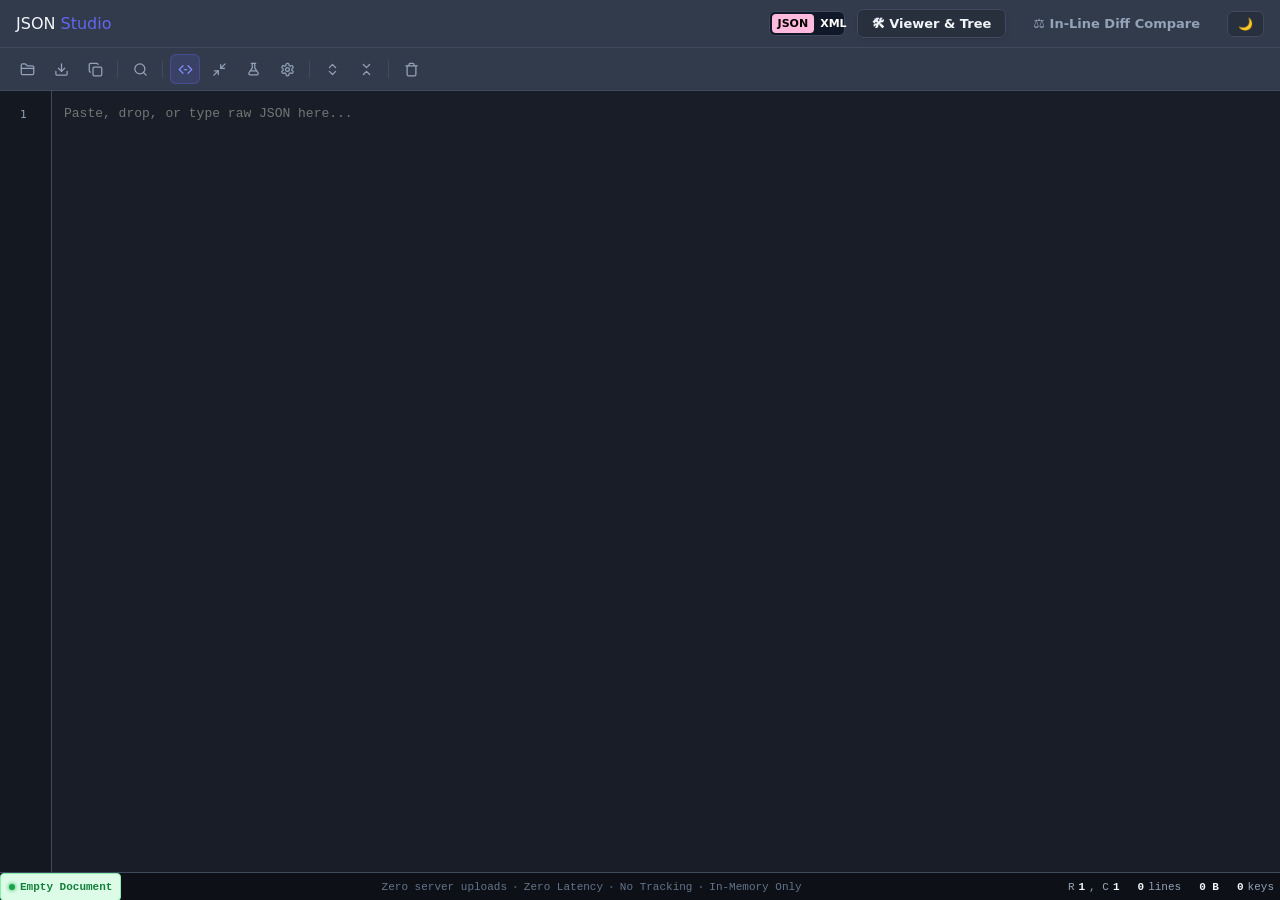
<file: index.html>
<!DOCTYPE html>
<html lang="en">
<head>
  <meta charset="UTF-8" />
  <meta name="viewport" content="width=device-width, initial-scale=1.0" />
  <link 
    rel="icon" 
    type="image/svg+xml" 
    href="data:image/svg+xml,<svg xmlns='http://www.w3.org/2000/svg' viewBox='0 0 100 100'><rect width='100' height='100' rx='22' fill='%230f172a'/><path d='M30 35 L15 50 L30 65' stroke='%2361dafb' stroke-width='8' stroke-linecap='round' stroke-linejoin='round' fill='none'/><path d='M70 35 L85 50 L70 65' stroke='%2361dafb' stroke-width='8' stroke-linecap='round' stroke-linejoin='round' fill='none'/><text x='50' y='60' fill='%23f43f5e' font-family='system-ui, -apple-system, sans-serif' font-weight='900' font-size='32' text-anchor='middle'>JSX</text></svg>" 
  />
  <title>JSON Studio - Unified Editor</title>
  <link rel="stylesheet" href="index.css">
</head>
<body>

  <header class="top-nav">
  <div class="brand">JSON <span>Studio</span></div>

  <div class="nav-tabs">
    <!-- Language Switcher Toggle -->
    <div class="lang-switcher-wrapper">
      <div class="lang-toggle-container">
        <a href="index.html" class="active-lang">JSON</a>
        <a href="xml-viewer.html" class="inactive-lang">XML</a>
      </div>
    </div>

    <!-- Mode Links -->
    <a href="index.html" class="tab-link active">🛠 Viewer & Tree</a>
    <a href="diff.html" class="tab-link">⚖️ In-Line Diff Compare</a>

    <!-- Theme Toggle -->
    <button id="theme-toggle-btn" class="theme-toggle-btn">
      <span id="theme-icon">🌙</span>
    </button>
  </div>
</header>

  <main class="main-view" id="main-view">
    <div class="drop-overlay" id="drop-overlay">📥 Drop JSON file here to load</div>
    <div class="pane">
      
      <div class="header">
        <div class="actions">
          <input type="file" id="file-input"  accept=".json,application/json,text/plain" aria-label="Upload JSON file" style="display: none;" />
          
          <button class="icon-btn" id="btn-open" title="Open File" aria-label="Open JSON File">
            <svg viewBox="0 0 24 24"><path d="M4 20h16a2 2 0 0 0 2-2V8a2 2 0 0 0-2-2h-7.93a2 2 0 0 1-1.66-.9l-.82-1.2A2 2 0 0 0 7.93 3H4a2 2 0 0 0-2 2v13c0 1.1.9 2 2 2Z"/><path d="M2 10h20"/></svg>
          </button>
          <button class="icon-btn" id="btn-save" title="Save File (Ctrl+S)">
            <svg viewBox="0 0 24 24"><path d="M21 15v4a2 2 0 0 1-2 2H5a2 2 0 0 1-2-2v-4"/><polyline points="7 10 12 15 17 10"/><line x1="12" y1="15" x2="12" y2="3"/></svg>
          </button>
          <button class="icon-btn" id="btn-copy" title="Copy to Clipboard">
            <svg viewBox="0 0 24 24"><rect width="14" height="14" x="8" y="8" rx="2" ry="2"/><path d="M4 16c-1.1 0-2-.9-2-2V4c0-1.1.9-2 2-2h10c1.1 0 2 .9 2 2"/></svg>
          </button>

          <div class="toolbar-divider"></div>

          <div class="inline-search-capsule" id="inline-search-capsule">
            <input type="text" id="search-input" class="inline-search-input" placeholder="Find..." />
            <button id="toggle-case" class="search-capsule-btn" title="Match Case (Alt+C)">Aa</button>
            <button id="toggle-regex" class="search-capsule-btn" title="Regex (Alt+R)">.*</button>
            <span id="search-count" style="font-size: 10px; color: var(--text-muted); font-family: monospace; min-width: 32px; text-align: center;">0/0</span>
            <button class="icon-btn" id="search-prev" style="width: 20px; height: 20px;" title="Previous (Shift+Enter)">
              <svg viewBox="0 0 24 24"><polyline points="18 15 12 9 6 15"/></svg>
            </button>
            <button class="icon-btn" id="search-next" style="width: 20px; height: 20px;" title="Next (Enter)">
              <svg viewBox="0 0 24 24"><polyline points="6 9 12 15 18 9"/></svg>
            </button>
            <input type="text" id="replace-input" class="inline-search-input" placeholder="Replace..." style="width: 95px; border-left: 1px solid var(--border); padding-left: 6px; margin-left: 2px;" />
            <button class="icon-btn" id="btn-replace" style="width: 20px; height: 20px;" title="Replace Next">
              <svg viewBox="0 0 24 24"><path d="M14 4h7v7"/><path d="m21 4-9 9"/></svg>
            </button>
            <button class="icon-btn" id="btn-replace-all" style="width: 20px; height: 20px;" title="Replace All">
              <svg viewBox="0 0 24 24"><path d="m3 16 4 4 4-4"/><path d="M7 20V4"/><path d="m21 8-4-4-4 4"/><path d="M17 4v16"/></svg>
            </button>
            <button class="icon-btn" id="btn-close-find" style="width: 20px; height: 20px;" title="Close (Esc)">
              <svg viewBox="0 0 24 24"><line x1="18" y1="6" x2="6" y2="18"/><line x1="6" y1="6" x2="18" y2="18"/></svg>
            </button>
          </div>

          <button class="icon-btn" id="btn-toggle-find" title="Find & Replace (Ctrl+F / Ctrl+H)">
            <svg viewBox="0 0 24 24"><circle cx="11" cy="11" r="8"/><path d="m21 21-4.3-4.3"/></svg>
          </button>

          <div class="toolbar-divider"></div>

          <button class="icon-btn primary" id="btn-format" title="Format / Prettify">
            <svg viewBox="0 0 24 24"><polyline points="16 18 22 12 16 6"/><polyline points="8 6 2 12 8 18"/><line x1="10" y1="12" x2="14" y2="12"/></svg>
          </button>
          <button class="icon-btn" id="btn-minify" title="Minify JSON">
            <svg viewBox="0 0 24 24"><path d="M4 14h6v6"/><path d="M20 10h-6V4"/><path d="m14 10 7-7"/><path d="m3 21 7-7"/></svg>
          </button>

          <!-- Test Cases Dropdown -->
          <div class="dropdown-container">
            <button class="icon-btn" id="btn-tests-dropdown" title="Load Malformed JSON Test Cases">
              <svg viewBox="0 0 24 24"><path d="M10 2v7.31L4.65 17.6A2 2 0 0 0 6.34 20.5h11.32a2 2 0 0 0 1.69-2.9L14 9.31V2"/><line x1="8.5" y1="2" x2="15.5" y2="2"/><line x1="7" y1="14" x2="17" y2="14"/></svg>
            </button>
            <div class="dropdown-menu" id="tests-menu">
              <button class="dropdown-item" data-test="missing-comma">1. Missing Comma (Line 3)</button>
              <button class="dropdown-item" data-test="trailing-comma">2. Trailing Comma (Line 3)</button>
              <button class="dropdown-item" data-test="single-quotes">3. Single Quotes (Line 2)</button>
              <button class="dropdown-item" data-test="missing-colon">4. Missing Colon (Line 2)</button>
              <button class="dropdown-item" data-test="unquoted-key">5. Unquoted Key (Line 2)</button>
              <button class="dropdown-item" data-test="invalid-number">6. Invalid Number (Line 2)</button>
              <button class="dropdown-item" data-test="comments-js">7. Comments & JS Literals</button>
              <button class="dropdown-item" data-test="mismatched-brackets">8. Mismatched Delimiters</button>
              <button class="dropdown-item" data-test="unclosed-string">9. Unclosed Multiline String</button>
              <button class="dropdown-item" data-test="trailing-garbage">10. Multiple Root Values</button>
            </div>
          </div>

          <!-- Transformations Dropdown -->
          <div class="dropdown-container">
            <button class="icon-btn" id="btn-tools-dropdown" title="Data Transformations">
              <svg viewBox="0 0 24 24"><path d="M12.22 2h-.44a2 2 0 0 0-2 2v.18a2 2 0 0 1-1 1.73l-.43.25a2 2 0 0 1-2 0l-.15-.08a2 2 0 0 0-2.73.73l-.22.38a2 2 0 0 0 .73 2.73l.15.1a2 2 0 0 1 1 1.72v.51a2 2 0 0 1-1 1.74l-.15.09a2 2 0 0 0-.73 2.73l.22.38a2 2 0 0 0 2.73.73l.15-.08a2 2 0 0 1 2 0l.43.25a2 2 0 0 1 1 1.73V20a2 2 0 0 0 2 2h.44a2 2 0 0 0 2-2v-.18a2 2 0 0 1 1-1.73l.43-.25a2 2 0 0 1 2 0l.15.08a2 2 0 0 0 2.73-.73l.22-.39a2 2 0 0 0-.73-2.73l-.15-.08a2 2 0 0 1-1-1.74v-.5a2 2 0 0 1 1-1.74l.15-.09a2 2 0 0 0 .73-2.73l-.22-.38a2 2 0 0 0-2.73-.73l-.15.08a2 2 0 0 1-2 0l-.43-.25a2 2 0 0 1-1-1.73V4a2 2 0 0 0-2-2z"/><circle cx="12" cy="12" r="3"/></svg>
            </button>
            <div class="dropdown-menu" id="tools-menu">
              <button class="dropdown-item" id="tool-sort-asc">🔤 Sort Keys (A-Z)</button>
              <button class="dropdown-item" id="tool-sort-desc">🔠 Sort Keys (Z-A)</button>
              <button class="dropdown-item" id="tool-to-camel">🐪 Keys to camelCase</button>
              <button class="dropdown-item" id="tool-to-snake">🐍 Keys to snake_case</button>
            </div>
          </div>

          <div class="toolbar-divider"></div>

          <button class="icon-btn" id="btn-expand-all" title="Expand All">
            <svg viewBox="0 0 24 24"><polyline points="7 15 12 20 17 15"/><polyline points="7 9 12 4 17 9"/></svg>
          </button>
          <button class="icon-btn" id="btn-collapse-all" title="Collapse All">
            <svg viewBox="0 0 24 24"><polyline points="7 20 12 15 17 20"/><polyline points="7 4 12 9 17 4"/></svg>
          </button>

          <div class="toolbar-divider"></div>

          <button class="icon-btn danger" id="btn-clear" title="Clear Document">
            <svg viewBox="0 0 24 24"><path d="M3 6h18"/><path d="M19 6v14c0 1-1 2-2 2H7c-1 0-2-1-2-2V6"/><path d="M8 6V4c0-1 1-2 2-2h4c1 0 2 1 2 2v2"/></svg>
          </button>
        </div>
      </div>

      <div class="editor-wrapper">
        <div class="gutter" id="gutter">
          <div class="gutter-content" id="gutter-content"></div>
        </div>
        <div class="viewport" id="viewport">
          <div class="editor-layer" id="editor-layer"></div>
          <textarea id="json-textarea" wrap="soft" spellcheck="false" placeholder="Paste, drop, or type raw JSON here..."></textarea>
        </div>
      </div>

      <div class="diagnostics-drawer" id="diagnostics-drawer">
        <div class="diag-header">
          <div class="diag-title" id="diag-title">
            <span style="font-size: 14px;">✕</span> <span id="diag-type-text">Syntax Error</span>
          </div>
          <div style="display: flex; align-items: center; gap: 8px;">
            <button id="btn-diag-autofix" style="display: none; background: var(--accent); color: #fff; border: none; padding: 3px 8px; border-radius: 4px; font-size: 11px; cursor: pointer;">✨ Quick Auto-Fix</button>
            <button class="icon-btn" id="btn-close-diag" style="width: 22px; height: 22px;" title="Close Drawer">
              <svg viewBox="0 0 24 24"><line x1="18" y1="6" x2="6" y2="18"/><line x1="6" y1="6" x2="18" y2="18"/></svg>
            </button>
          </div>
        </div>
        <div class="diag-body">
          <div id="diag-explanation" style="font-size: 12px; line-height: 16px;"></div>
          <pre class="diag-snippet" id="diag-snippet" tabindex="0"></pre>
          <div class="diag-suggestion" id="diag-suggestion"></div>
        </div>
      </div>

      <div class="status-bar">
        <div class="status-left">
          <div class="diagnostic-badge valid" id="diagnostic-badge" title="Click to view detailed diagnostics (F8)">
            <div class="diagnostic-dot"></div>
            <span id="diagnostic-text">Valid JSON</span>
          </div>
        </div>
        <div class="footer-right">
        <div class="metric-tags">
          <span>Zero server uploads</span>
          <span class="dot">•</span>
          <span>Zero Latency</span>
          <span class="dot">•</span>
          <span>No Tracking</span>
          <span class="dot">•</span>
          <span>In-Memory Only</span>
        </div>
    </div>
        <div class="status-right">
          <div class="telemetry-chip interactive" id="tel-cursor" title="Cursor Line & Column">R <span>1</span>, C <span>1</span></div>
          <div class="telemetry-chip" id="tel-selection" style="display: none;">(<span id="tel-sel-count">0</span> selected)</div>
          <div class="telemetry-chip" id="tel-lines"><span>0</span> lines</div>
          <div class="telemetry-chip" id="tel-size"><span>0 B</span></div>
          <div class="telemetry-chip" id="tel-keys"><span>0</span> keys</div>
        </div>
      </div>

    </div>
  </main>
<script src="index.js" ></script>
</body>
</html>
</file>
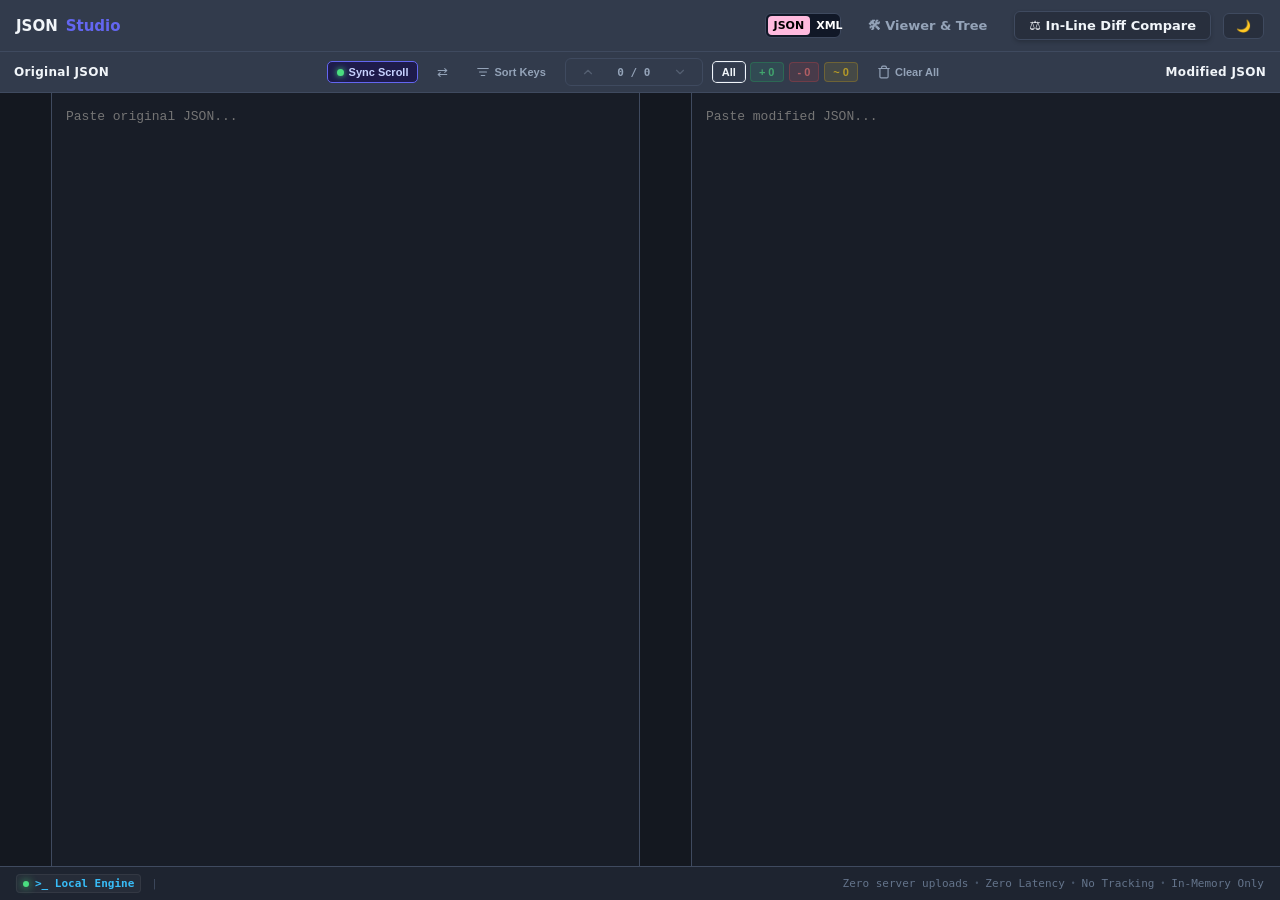
<file: diff.html>
<!DOCTYPE html>
<html lang="en">
<head>
  <meta charset="UTF-8" />
  <meta name="viewport" content="width=device-width, initial-scale=1.0" />
  <title>JSON Studio - Side-by-Side Diff</title>
  <link 
    rel="icon" 
    type="image/svg+xml" 
    href="data:image/svg+xml,<svg xmlns='http://www.w3.org/2000/svg' viewBox='0 0 100 100'><rect width='100' height='100' rx='22' fill='%230f172a'/><path d='M30 35 L15 50 L30 65' stroke='%2361dafb' stroke-width='8' stroke-linecap='round' stroke-linejoin='round' fill='none'/><path d='M70 35 L85 50 L70 65' stroke='%2361dafb' stroke-width='8' stroke-linecap='round' stroke-linejoin='round' fill='none'/><text x='50' y='60' fill='%23f43f5e' font-family='system-ui, -apple-system, sans-serif' font-weight='900' font-size='32' text-anchor='middle'>JSX</text></svg>" 
  />
  <link rel="stylesheet" href="diff.css">
</head>
<body>

  <header class="top-nav">
    <div class="brand">
      JSON <span>Studio</span>
    </div>
    <div class="nav-tabs">
      <div class="lang-switcher-wrapper">
        <div class="lang-toggle-container">
          <a href="diff.html" class="active-lang">JSON</a>
          <a href="xml-diff.html" class="inactive-lang">XML</a>
        </div>
      </div>

      <a href="index.html" class="tab-link" id="nav-to-viewer">🛠 Viewer & Tree</a>
      <a href="diff.html" class="tab-link active">⚖️ In-Line Diff Compare</a>
      
      <button id="theme-toggle-btn" class="theme-toggle-btn" title="Toggle Theme">
        <span id="theme-icon">🌙</span>
      </button>
    </div>
  </header>

  <main class="main-view">
    <!-- Single Unified Action Toolbar -->
    <div class="unified-control-bar">
      <!-- Left Controls (Original) -->
      <div class="control-segment left-segment">
        <span class="segment-title">Original JSON</span>
      </div>

      <!-- Center Shared Tools & Filters -->
      <div class="control-segment center-segment">
        <button class="sync-scroll-btn active" id="btn-sync-scroll" title="Synchronize scrolling between both editors">
          <span class="status-dot"></span>
          <span id="sync-scroll-label">Sync Scroll</span>
        </button>

        <button id="btn-diff-swap" class="icon-btn" title="Swap Original and Modified">⇄</button>

        <!-- Semantic Sort Keys Button -->
        <button id="btn-diff-sort-keys" class="icon-btn" title="Recursively sort JSON keys alphabetically in both panes">
          <span class="btn-icon">
            <svg viewBox="0 0 24 24">
              <path d="M3 6h18M6 12h12M9 18h6"/>
            </svg>
          </span>
          <span class="btn-text">Sort Keys</span>
        </button>
        <!-- Diff Jump Navigation -->
        <div class="diff-nav-group" title="Navigate between diffs">
          <button id="btn-jump-prev" class="icon-btn" title="Previous difference (Shift + F7)" disabled>
            <svg viewBox="0 0 24 24"><polyline points="18 15 12 9 6 15"/></svg>
          </button>
          <span id="diff-jump-counter" class="diff-jump-counter">0 / 0</span>
          <button id="btn-jump-next" class="icon-btn" title="Next difference (F7)" disabled>
            <svg viewBox="0 0 24 24"><polyline points="6 9 12 15 18 9"/></svg>
          </button>
        </div>
        <div class="diff-filters">
          <button class="filter-btn filter-all active" id="filter-btn-all">All</button>
          <button class="filter-btn filter-add" id="filter-btn-add">+ 0</button>
          <button class="filter-btn filter-del" id="filter-btn-del">- 0</button>
          <button class="filter-btn filter-mod" id="filter-btn-mod">~ 0</button>
        </div>

        <button class="icon-btn danger" id="btn-diff-clear-all" title="Clear Both Editors">
          <span class="btn-icon">
            <svg viewBox="0 0 24 24"><path d="M3 6h18"/><path d="M19 6v14c0 1-1 2-2 2H7c-1 0-2-1-2-2V6"/><path d="M8 6V4c0-1 1-2 2-2h4c1 0 2 1 2 2v2"/></svg>
          </span>
          <span class="btn-text">Clear All</span>
        </button>
      </div>

      <!-- Right Controls (Modified) -->
      <div class="control-segment right-segment">
        
        <span class="segment-title">Modified JSON</span>
      </div>
    </div>

    <!-- Dual Editor Panes -->
    <div class="app-container">
      <div class="pane">
        <div class="editor-wrapper">
          <div class="line-numbers" id="diff-lines-left"></div>
          <div class="textarea-container">
            <div id="diff-backdrop-left" class="backdrop-layer"></div>
            <textarea id="diff-input-left" spellcheck="false" placeholder="Paste original JSON..."></textarea>
          </div>
        </div>
      </div>

      <div class="pane">
        <div class="editor-wrapper">
          <div class="line-numbers" id="diff-lines-right"></div>
          <div class="textarea-container">
            <div id="diff-backdrop-right" class="backdrop-layer"></div>
            <textarea id="diff-input-right" spellcheck="false" placeholder="Paste modified JSON..."></textarea>
          </div>
        </div>
      </div>
    </div>
  </main>

  <footer class="app-footer">
    <div class="footer-left">
      <div class="engine-status">
        <span class="pulse-dot" title="Running locally in browser memory"></span>
        <code>&gt;_ Local Engine</code>
      </div>
      <span class="sep">|</span>
    </div>
    <div class="footer-right">
      <div class="metric-tags">
        <span>Zero server uploads</span>
        <span class="dot">•</span>
        <span>Zero Latency</span>
        <span class="dot">•</span>
        <span>No Tracking</span>
        <span class="dot">•</span>
        <span>In-Memory Only</span>
      </div>
    </div>
  </footer>

<script src="diff.js"></script>
<script src="index.js"></script>
</body>
</html>
</file>
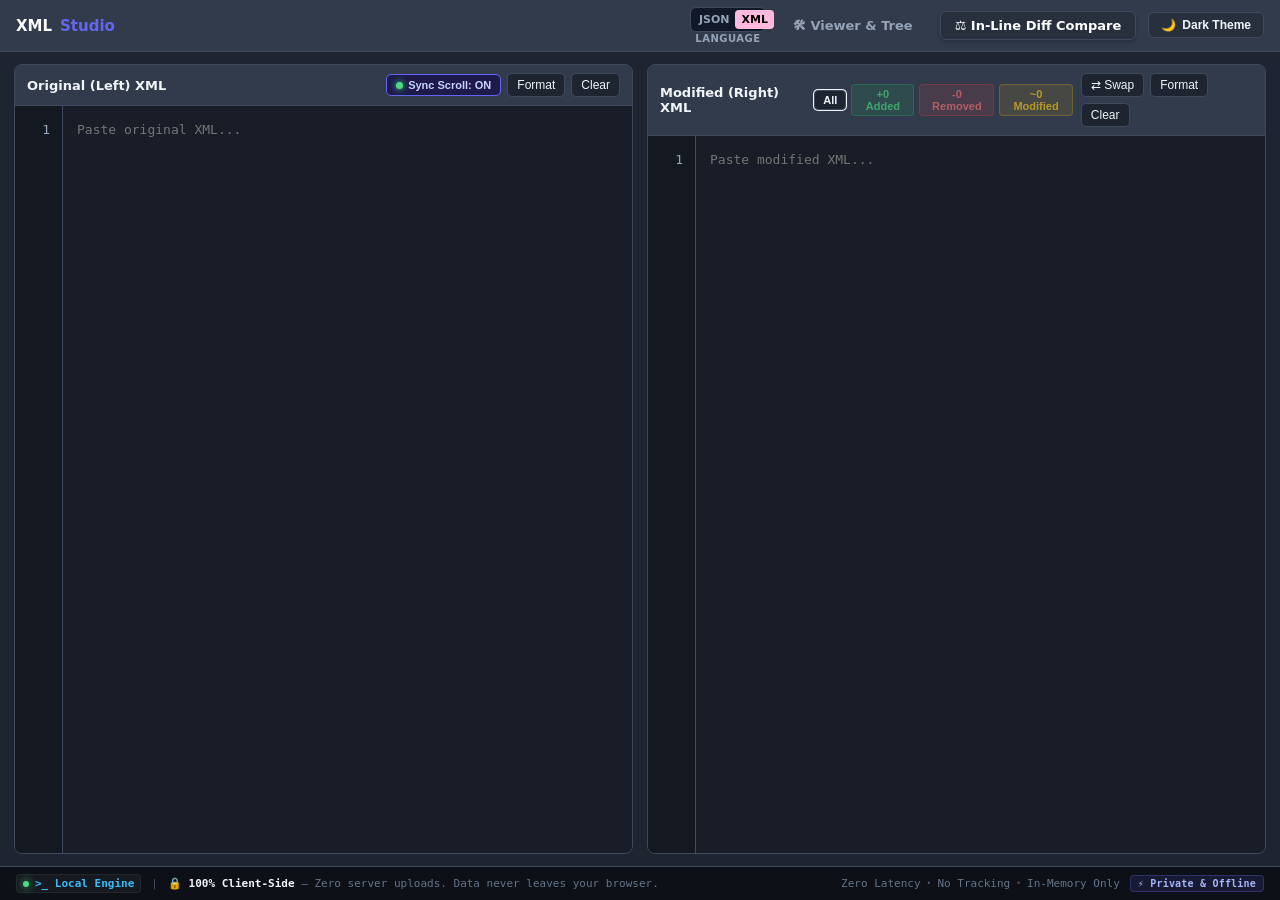
<file: xml-diff.html>
<!DOCTYPE html>
<html lang="en">
<head>
  <meta charset="UTF-8" />
  <meta name="viewport" content="width=device-width, initial-scale=1.0" />
  <title>XML Studio - Side-by-Side Diff</title>
  <link 
    rel="icon" 
    type="image/svg+xml" 
    href="data:image/svg+xml,<svg xmlns='http://www.w3.org/2000/svg' viewBox='0 0 100 100'><rect width='100' height='100' rx='22' fill='%230f172a'/><path d='M30 35 L15 50 L30 65' stroke='%2361dafb' stroke-width='8' stroke-linecap='round' stroke-linejoin='round' fill='none'/><path d='M70 35 L85 50 L70 65' stroke='%2361dafb' stroke-width='8' stroke-linecap='round' stroke-linejoin='round' fill='none'/><text x='50' y='60' fill='%23f43f5e' font-family='system-ui, -apple-system, sans-serif' font-weight='900' font-size='32' text-anchor='middle'>JSX</text></svg>" 
  />
  <link rel="stylesheet" href="xml-diff.css">
</head>
<body>

  <header class="top-nav">
    <div class="brand">
      XML <span>Studio</span>
    </div>
    <div class="nav-tabs">
      <div class="lang-switcher-wrapper">
        <div class="lang-toggle-container">
          <a href="diff.html" class="inactive-lang">JSON</a>
          <a href="xml-diff.html" class="active-lang">XML</a>
        </div>
        <p class="lang-label">Language</p>
      </div>

      <a href="xml-viewer.html" class="tab-link" id="nav-to-viewer">🛠 Viewer & Tree</a>
      <a href="xml-diff.html" class="tab-link active">⚖️ In-Line Diff Compare</a>
      
      <button id="theme-toggle-btn" class="theme-toggle-btn" title="Toggle Theme">
        <span id="theme-icon">🌙</span>
        <span id="theme-label">Dark Theme</span>
      </button>
    </div>
  </header>

  <main class="main-view">
    <div class="app-container">
      <div class="pane">
        <div class="header">
          <span>Original (Left) XML</span>
          <div class="actions">
            <button class="sync-scroll-btn active" id="btn-sync-scroll" title="Synchronize scrolling between both editors">
              <span class="status-dot"></span>
              <span id="sync-scroll-label">Sync Scroll: ON</span>
            </button>
            <button id="btn-diff-format-left">Format</button>
            <button id="btn-diff-clear-left">Clear</button>
          </div>
        </div>
        <div class="editor-wrapper">
          <div class="line-numbers" id="diff-lines-left"></div>
          <div class="textarea-container">
            <div id="diff-backdrop-left" class="backdrop-layer"></div>
            <textarea id="diff-input-left" spellcheck="false" placeholder="Paste original XML..."></textarea>
          </div>
        </div>
      </div>

      <div class="pane">
        <div class="header">
          <div style="display:flex; align-items:center; gap:8px;">
            <span>Modified (Right) XML</span>
            <div class="diff-filters">
              <button class="filter-btn filter-all active" id="filter-btn-all">All</button>
              <button class="filter-btn filter-add" id="filter-btn-add">+0 Added</button>
              <button class="filter-btn filter-del" id="filter-btn-del">-0 Removed</button>
              <button class="filter-btn filter-mod" id="filter-btn-mod">~0 Modified</button>
            </div>
          </div>
          <div class="actions">
            <button id="btn-diff-swap">⇄ Swap</button>
            <button id="btn-diff-format-right">Format</button>
            <button id="btn-diff-clear-right">Clear</button>
          </div>
        </div>
        <div class="editor-wrapper">
          <div class="line-numbers" id="diff-lines-right"></div>
          <div class="textarea-container">
            <div id="diff-backdrop-right" class="backdrop-layer"></div>
            <textarea id="diff-input-right" spellcheck="false" placeholder="Paste modified XML..."></textarea>
          </div>
        </div>
      </div>
    </div>
  </main>

  <footer class="app-footer">
    <div class="footer-left">
      <div class="engine-status">
        <span class="pulse-dot" title="Running locally in browser memory"></span>
        <code>&gt;_ Local Engine</code>
      </div>
      <span class="sep">|</span>
      <span class="privacy-note">
        🔒 <strong>100% Client-Side</strong> <span class="dim">— Zero server uploads. Data never leaves your browser.</span>
      </span>
    </div>
    <div class="footer-right">
      <div class="metric-tags">
        <span>Zero Latency</span>
        <span class="dot">•</span>
        <span>No Tracking</span>
        <span class="dot">•</span>
        <span>In-Memory Only</span>
      </div>
      <span class="footer-badge">⚡ Private &amp; Offline</span>
    </div>
  </footer>

<script src="xml-diff.js"></script>
</body>
</html>
</file>
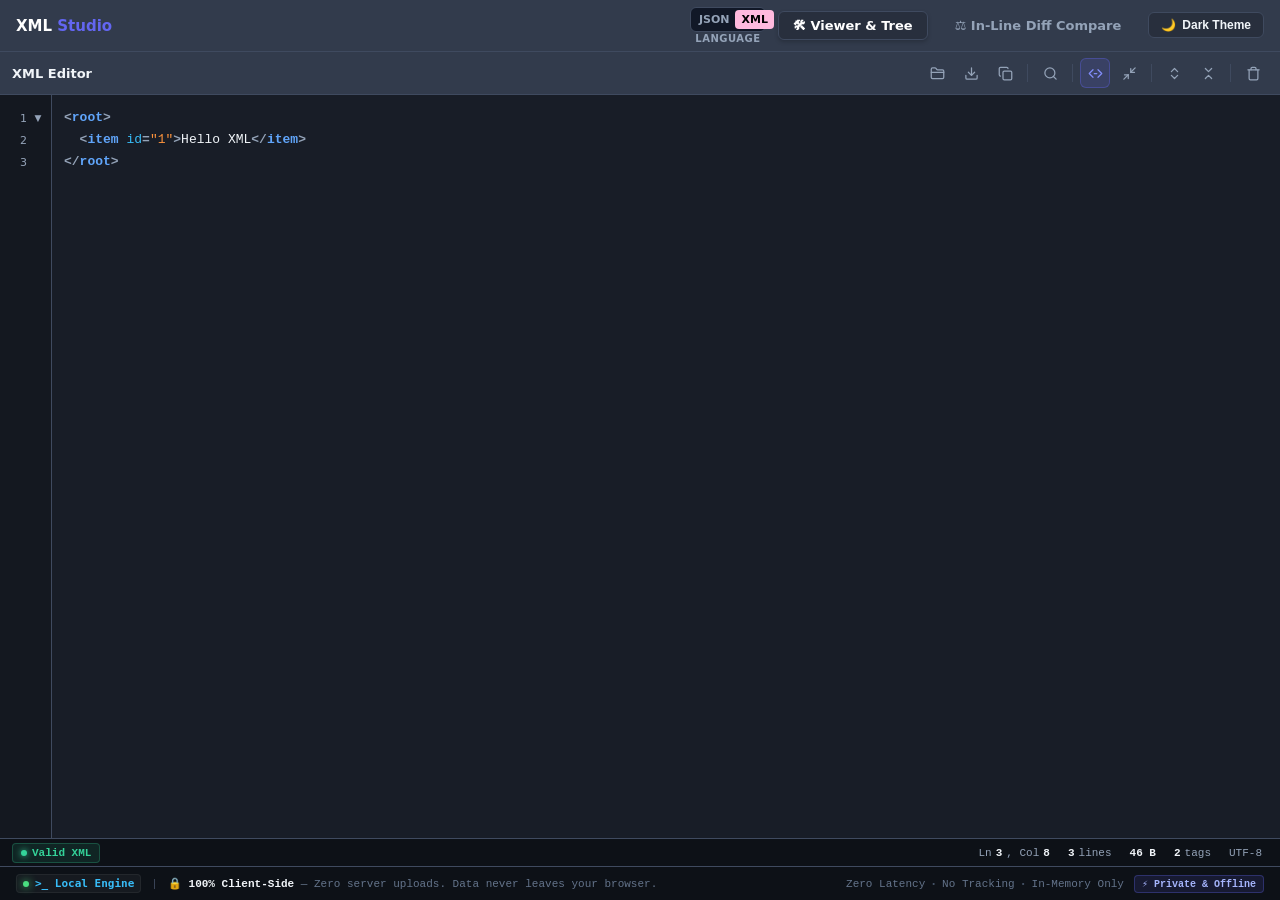
<file: xml-viewer.html>
<!DOCTYPE html>
<html lang="en">
<head>
  <meta charset="UTF-8" />
  <meta name="viewport" content="width=device-width, initial-scale=1.0" />
  <title>XML Studio - Unified Editor</title>
  <link 
    rel="icon" 
    type="image/svg+xml" 
    href="data:image/svg+xml,<svg xmlns='http://www.w3.org/2000/svg' viewBox='0 0 100 100'><rect width='100' height='100' rx='22' fill='%230f172a'/><path d='M30 35 L15 50 L30 65' stroke='%2361dafb' stroke-width='8' stroke-linecap='round' stroke-linejoin='round' fill='none'/><path d='M70 35 L85 50 L70 65' stroke='%2361dafb' stroke-width='8' stroke-linecap='round' stroke-linejoin='round' fill='none'/><text x='50' y='60' fill='%23f43f5e' font-family='system-ui, -apple-system, sans-serif' font-weight='900' font-size='32' text-anchor='middle'>JSX</text></svg>" 
  />
  <link rel="stylesheet" href="xml-viewer.css">
</head>
<body>

  <header class="top-nav">
    <div class="brand">XML <span>Studio</span></div>
    <div class="nav-tabs">
      <div class="lang-switcher-wrapper">
        <div class="lang-toggle-container">
          <a href="index.html" class="inactive-lang">JSON</a>
          <a href="xml-viewer.html" class="active-lang">XML</a>
        </div>
        <p class="lang-label">Language</p>
      </div>

      <a href="xml-viewer.html" class="tab-link active">🛠 Viewer & Tree</a>
      <a href="xml-diff.html" class="tab-link">⚖️ In-Line Diff Compare</a>

      <button id="theme-toggle-btn" class="theme-toggle-btn" title="Toggle Theme">
        <span id="theme-icon">🌙</span> <span id="theme-label">Dark Theme</span>
      </button>
    </div>
  </header>

  <main class="main-view" id="main-view">
    <div class="drop-overlay" id="drop-overlay">📥 Drop XML file here to load</div>
    
    <div class="pane">
      <div class="header">
        <div style="display: flex; align-items: center; gap: 8px;">
          <span>XML Editor</span>
          <span id="active-filename" style="font-weight: normal; font-size: 11px; color: var(--text-muted); font-family: monospace;"></span>
        </div>

        <div class="actions">
          <input type="file" id="file-input" accept=".xml,text/xml,application/xml,text/plain" style="display: none;" />
          
          <button class="icon-btn" id="btn-open" title="Open File">
            <svg viewBox="0 0 24 24"><path d="M4 20h16a2 2 0 0 0 2-2V8a2 2 0 0 0-2-2h-7.93a2 2 0 0 1-1.66-.9l-.82-1.2A2 2 0 0 0 7.93 3H4a2 2 0 0 0-2 2v13c0 1.1.9 2 2 2Z"/><path d="M2 10h20"/></svg>
          </button>
          <button class="icon-btn" id="btn-save" title="Save File (Ctrl+S)">
            <svg viewBox="0 0 24 24"><path d="M21 15v4a2 2 0 0 1-2 2H5a2 2 0 0 1-2-2v-4"/><polyline points="7 10 12 15 17 10"/><line x1="12" y1="15" x2="12" y2="3"/></svg>
          </button>
          <button class="icon-btn" id="btn-copy" title="Copy to Clipboard">
            <svg viewBox="0 0 24 24"><rect width="14" height="14" x="8" y="8" rx="2" ry="2"/><path d="M4 16c-1.1 0-2-.9-2-2V4c0-1.1.9-2 2-2h10c1.1 0 2 .9 2 2"/></svg>
          </button>

          <div class="toolbar-divider"></div>

          <!-- Inline Search Capsule -->
          <div class="inline-search-capsule" id="inline-search-capsule">
            <input type="text" id="search-input" class="inline-search-input" placeholder="Find..." />
            <button id="toggle-case" class="search-capsule-btn" title="Match Case (Alt+C)">Aa</button>
            <button id="toggle-regex" class="search-capsule-btn" title="Regex (Alt+R)">.*</button>
            <span id="search-count" style="font-size: 10px; color: var(--text-muted); font-family: monospace; min-width: 32px; text-align: center;">0/0</span>
            <button class="icon-btn" id="search-prev" style="width: 20px; height: 20px;" title="Previous (Shift+Enter)">
              <svg viewBox="0 0 24 24"><polyline points="18 15 12 9 6 15"/></svg>
            </button>
            <button class="icon-btn" id="search-next" style="width: 20px; height: 20px;" title="Next (Enter)">
              <svg viewBox="0 0 24 24"><polyline points="6 9 12 15 18 9"/></svg>
            </button>
            <input type="text" id="replace-input" class="inline-search-input" placeholder="Replace..." style="width: 95px; border-left: 1px solid var(--border); padding-left: 6px; margin-left: 2px;" />
            <button class="icon-btn" id="btn-replace" style="width: 20px; height: 20px;" title="Replace Next">
              <svg viewBox="0 0 24 24"><path d="M14 4h7v7"/><path d="m21 4-9 9"/></svg>
            </button>
            <button class="icon-btn" id="btn-replace-all" style="width: 20px; height: 20px;" title="Replace All">
              <svg viewBox="0 0 24 24"><path d="m3 16 4 4 4-4"/><path d="M7 20V4"/><path d="m21 8-4-4-4 4"/><path d="M17 4v16"/></svg>
            </button>
            <button class="icon-btn" id="btn-close-find" style="width: 20px; height: 20px;" title="Close (Esc)">
              <svg viewBox="0 0 24 24"><line x1="18" y1="6" x2="6" y2="18"/><line x1="6" y1="6" x2="18" y2="18"/></svg>
            </button>
          </div>

          <button class="icon-btn" id="btn-toggle-find" title="Find & Replace (Ctrl+F / Ctrl+H)">
            <svg viewBox="0 0 24 24"><circle cx="11" cy="11" r="8"/><path d="m21 21-4.3-4.3"/></svg>
          </button>

          <div class="toolbar-divider"></div>

          <button class="icon-btn primary" id="btn-format" title="Format / Prettify">
            <svg viewBox="0 0 24 24"><polyline points="16 18 22 12 16 6"/><polyline points="8 6 2 12 8 18"/><line x1="10" y1="12" x2="14" y2="12"/></svg>
          </button>
          <button class="icon-btn" id="btn-minify" title="Minify XML">
            <svg viewBox="0 0 24 24"><path d="M4 14h6v6"/><path d="M20 10h-6V4"/><path d="m14 10 7-7"/><path d="m3 21 7-7"/></svg>
          </button>

          <div class="toolbar-divider"></div>

          <button class="icon-btn" id="btn-expand-all" title="Expand All">
            <svg viewBox="0 0 24 24"><polyline points="7 15 12 20 17 15"/><polyline points="7 9 12 4 17 9"/></svg>
          </button>
          <button class="icon-btn" id="btn-collapse-all" title="Collapse All">
            <svg viewBox="0 0 24 24"><polyline points="7 20 12 15 17 20"/><polyline points="7 4 12 9 17 4"/></svg>
          </button>

          <div class="toolbar-divider"></div>

          <button class="icon-btn danger" id="btn-clear" title="Clear Document">
            <svg viewBox="0 0 24 24"><path d="M3 6h18"/><path d="M19 6v14c0 1-1 2-2 2H7c-1 0-2-1-2-2V6"/><path d="M8 6V4c0-1 1-2 2-2h4c1 0 2 1 2 2v2"/></svg>
          </button>
        </div>
      </div>

      <!-- Synchronized Editor & Gutter Viewport -->
      <div class="editor-wrapper">
        <div class="gutter" id="gutter">
          <div class="gutter-content" id="gutter-content"></div>
        </div>
        <div class="viewport" id="viewport">
          <div class="editor-layer" id="editor-layer"></div>
          <textarea id="xml-textarea" spellcheck="false" placeholder="Paste, drop, or type raw XML here..."></textarea>
        </div>
      </div>

      <!-- Telemetry Status Bar -->
      <div class="status-bar">
        <div class="status-left">
          <div class="diagnostic-badge valid" id="diagnostic-badge">
            <div class="diagnostic-dot"></div>
            <span id="diagnostic-text">Valid XML</span>
          </div>
        </div>

        <div class="status-right">
          <div class="telemetry-chip interactive" id="tel-cursor" title="Cursor Line & Column">Ln <span>1</span>, Col <span>1</span></div>
          <div class="telemetry-chip" id="tel-selection" style="display: none;">(<span id="tel-sel-count">0</span> selected)</div>
          <div class="telemetry-chip" id="tel-lines"><span>0</span> lines</div>
          <div class="telemetry-chip" id="tel-size"><span>0 B</span></div>
          <div class="telemetry-chip" id="tel-tags"><span>0</span> tags</div>
          <div class="telemetry-chip">UTF-8</div>
        </div>
      </div>
    </div>
  </main>

  <footer class="app-footer">
    <div class="footer-left">
      <div class="engine-status">
        <span class="pulse-dot" title="Running locally in browser memory"></span>
        <code>&gt;_ Local Engine</code>
      </div>
      <span class="sep">|</span>
      <span class="privacy-note">
        🔒 <strong>100% Client-Side</strong> <span class="dim">— Zero server uploads. Data never leaves your browser.</span>
      </span>
    </div>
    <div class="footer-right">
      <div class="metric-tags">
        <span>Zero Latency</span>
        <span class="dot">•</span>
        <span>No Tracking</span>
        <span class="dot">•</span>
        <span>In-Memory Only</span>
      </div>
      <span class="footer-badge">⚡ Private &amp; Offline</span>
    </div>
  </footer>

  <script src="xml-viewer.js"></script>
</body>
</html>
</file>
<file: index.css>
:root {
    /* Currently Applied Grey Theme */
    --bg: #1e2430;
    --panel-bg: #282f3d;
    --panel-header: #323b4c;
    --border: #3f4a5f;
    --text: #f1f5f9;
    --text-muted: #94a3b8;
    --accent: #6366f1;
    --accent-hover: #4f46e5;
    --editor-bg: #181d27;
    --gutter-bg: #141820;
    --key-color: #60a5fa;
    --str-color: #34d399;
    --num-color: #fb923c;
    --bool-color: #c084fc;
    --null-color: #f87171;
    --error-bg: rgba(239, 68, 68, 0.18);
    --error-border: #ef4444;
    --error-text: #fca5a5;
    --hl-bg: #fef08a;
    --hl-text: #0f172a;
    --hl-active-bg: #facc15;
    --hl-active-ring: #eab308;
    --status-bg: #0d1117;
    --line-height: 22px;
    --font-size: 13px;
    --font-family: ui-monospace, SFMono-Regular, Menlo, Monaco, Consolas, "Liberation Mono", "Courier New", monospace;
    --error-badge-bg:rgba(239, 68, 68, 0.18);
    --error-badge-text:#fca5a5;
    --error-badge-border:#fca5a5;
    --error-dot: #dc2626;
    --valid-badge-bg: #dcfce7;
    --valid-badge-border: #86efac;
    --valid-badge-text: #15803d;
    --valid-dot: #16a34a;

  }

  body.light-theme {
    /* Light Grey Theme */
    --bg: #838589;
    --editor-bg: #e2e7ef;
    --panel-bg: #f1f5f9;
    --panel-header: #aaaeb6;
    --border: black;
    --text: #0f172a;
    --text-muted: black;
    --accent: #4f46e5;
    --accent-hover: #4338ca;
    --gutter-bg: #edeef2;
    --key-color: #0369a1;
    --str-color: #15803d;
    --num-color: #762404;
    --bool-color: #7e22ce;
    --null-color: #b91c1c;
    --error-bg: rgba(239, 68, 68, 0.12);
    --error-border: #dc2626;
    --error-text: #991b1b;
    --hl-bg: #fde047;
    --hl-text: #0f172a;
    --hl-active-bg: #eab308;
    --hl-active-ring: #ca8a04;
    --status-bg: #e2e8f0;
    --valid-badge-bg: #dcfce7;
    --valid-badge-border: #86efac;
    --valid-badge-text: #15803d;
    --valid-dot: #16a34a;

    --error-badge-bg: #fee2e2;
    --error-badge-border: #fca5a5;
    --error-badge-text: #b91c1c;
    --error-dot: #dc2626;
  }

    * { box-sizing: border-box; margin: 0; padding: 0; }
    body {
      font-family: system-ui, -apple-system, BlinkMacSystemFont, "Segoe UI", Roboto, sans-serif;
      background-color: var(--bg);
      color: var(--text);
      height: 100vh;
      display: flex;
      flex-direction: column;
      overflow: hidden;
      transition: background-color 0.2s, color 0.2s;
    }

    .top-nav {
      background: var(--panel-header);
      border-bottom: 1px solid var(--border);
      display: flex;
      align-items: center;
      justify-content: space-between;
      padding: 0 16px;
      height: 48px;
      flex-shrink: 0;
    }
    .brand span { color: var(--accent); }

    .theme-toggle-btn {
      background: var(--panel-bg);
      color: var(--text);
      border: 1px solid var(--border);
      padding: 5px 10px;
      border-radius: 6px;
      font-size: 12px;
      font-weight: 600;
      cursor: pointer;
      display: inline-flex;
      align-items: center;
      gap: 6px;
      transition: all 0.2s;
    }
    .theme-toggle-btn:hover { border-color: var(--accent); color: #fff; }

    .main-view { flex: 1; min-height: 0; padding: 0px; overflow: hidden; position: relative; }

    .pane {
      background: var(--panel-bg);
      border: 0px solid var(--border);
      border-radius: 0px;
      display: flex;
      flex-direction: column;
      height: 100%;
      overflow: hidden;
      position: relative;
    }

    .header {
      display: flex;
      align-items: center;
      justify-content: space-between;
      padding: 6px 12px;
      background: var(--panel-header);
      border-bottom: 1px solid var(--border);
      font-size: 13px;
      font-weight: 600;
      gap: 8px;
      flex-shrink: 0;
      min-height: 42px;
    }

    .actions { display: flex; align-items: center; gap: 4px; }

    .toolbar-divider {
      width: 1px;
      height: 18px;
      background: var(--border);
      margin: 0 3px;
    }

    .icon-btn {
      background: transparent;
      color: var(--text-muted);
      border: 1px solid transparent;
      width: 30px;
      height: 30px;
      padding: 0;
      border-radius: 6px;
      display: inline-flex;
      align-items: center;
      justify-content: center;
      cursor: pointer;
      transition: all 0.15s ease;
      position: relative;
    }
    .icon-btn svg {
      width: 15px;
      height: 15px;
      stroke: currentColor;
      stroke-width: 2;
      stroke-linecap: round;
      stroke-linejoin: round;
      fill: none;
    }
    .icon-btn:hover {
      background: var(--bg);
      color: var(--text);
      border-color: var(--border);
    }
    .icon-btn.primary {
      background: rgba(99, 102, 241, 0.15);
      color: #818cf8;
      border-color: rgba(99, 102, 241, 0.35);
    }
    .icon-btn.primary:hover {
      background: var(--accent);
      color: #fff;
    }
    .icon-btn.active {
      background: var(--accent);
      color: #fff;
      border-color: var(--accent);
    }
    .icon-btn.danger:hover {
      background: rgba(239, 68, 68, 0.2);
      color: #f87171;
      border-color: rgba(239, 68, 68, 0.4);
    }

    /* Inline Search Capsule */
    .inline-search-capsule {
      display: none;
      align-items: center;
      gap: 4px;
      background: var(--editor-bg);
      border: 1px solid var(--border);
      border-radius: 6px;
      padding: 2px 6px;
      animation: expandInline 0.18s cubic-bezier(0.16, 1, 0.3, 1);
    }
    .inline-search-capsule.active { display: flex; }

    @keyframes expandInline {
      from { opacity: 0; transform: scaleX(0.9); }
      to { opacity: 1; transform: scaleX(1); }
    }

    .inline-search-input {
      background: transparent;
      border: none;
      color: var(--text);
      font-size: 12px;
      outline: none;
      width: 125px;
      font-family: inherit;
    }
    .inline-search-input::placeholder { color: var(--text-muted); }
    
    .search-capsule-btn {
      padding: 1px 4px;
      font-size: 10px;
      font-family: monospace;
      font-weight: bold;
      border-radius: 3px;
      background: transparent;
      border: 1px solid transparent;
      color: var(--text-muted);
      cursor: pointer;
    }
    .search-capsule-btn:hover { color: var(--text); background: rgba(255,255,255,0.08); }
    .search-capsule-btn.active {
      background: var(--accent);
      color: #fff;
      border-color: var(--accent);
    }

    /* Dropdown Component */
    .dropdown-container {
      position: relative;
      display: inline-block;
    }
    .dropdown-menu {
      position: absolute;
      top: 100%;
      right: 0;
      margin-top: 6px;
      background: var(--panel-header);
      border: 1px solid var(--border);
      border-radius: 6px;
      box-shadow: 0 10px 25px -5px rgba(0,0,0,0.5);
      z-index: 100;
      min-width: 220px;
      display: none;
      flex-direction: column;
      padding: 4px;
      gap: 2px;
    }
    .dropdown-menu.show { display: flex; }
    .dropdown-item {
      background: transparent;
      border: none;
      color: var(--text);
      padding: 6px 10px;
      font-size: 12px;
      text-align: left;
      border-radius: 4px;
      cursor: pointer;
      width: 100%;
      display: flex;
      align-items: center;
      gap: 8px;
    }
    .dropdown-item:hover {
      background: var(--accent);
      color: #fff;
    }

    .editor-wrapper {
      flex: 1;
      display: flex;
      position: relative;
      overflow: hidden;
      background: var(--editor-bg);
      min-height: 0;
    }

    /* Calibrated Synchronized Gutter */
    .gutter {
      width: 52px;
      min-width: 44px;
      background: var(--gutter-bg);
      border-right: 1px solid var(--border);
      color: var(--text-muted);
      user-select: none;
      overflow: hidden;
      flex-shrink: 0;
      padding: 0;
      font-variant-numeric: tabular-nums;
      transition: width 0.15s cubic-bezier(0.16, 1, 0.3, 1);
      cursor: default;
      position: relative;
      box-sizing: border-box;
    }

    .gutter-content {
      padding: 12px 0;
      box-sizing: border-box;
      will-change: transform;
    }

    .gutter-row {
      height: var(--line-height);
      display: flex;
      align-items: center;
      justify-content: flex-end;
      padding-right: 6px;
      gap: 4px;
      box-sizing: border-box;
    }
    .gutter-row.error-line {
      background: rgba(239, 68, 68, 0.25);
      color: #f87171;
      font-weight: bold;
    }
    .gutter-row.error-line .line-num {
      color: #fca5a5;
      font-weight: 700;
    }
    .line-num { font-size: 11px; min-width: 20px; text-align: right; }
    
    .fold-btn {
      width: 14px;
      height: 14px;
      display: inline-flex;
      align-items: center;
      justify-content: center;
      cursor: pointer;
      font-size: 9px;
      border-radius: 2px;
      color: var(--text-muted);
      transition: transform 0.15s ease;
    }
    .fold-btn:hover { background: rgba(255,255,255,0.15); color: #fff; }
    .fold-btn.folded { transform: rotate(-90deg); color: var(--accent); }

    .viewport {
      flex: 1;
      position: relative;
      overflow-y: auto;
      overflow-x: hidden !important; /* Disallow any viewport horizontal scroll */
      min-height: 0;
      min-width: 0;
      width: 100%;
    }

    .editor-layer, #json-textarea {
      position: absolute;
      top: 0;
      left: 0;
      width: 100% !important;
      min-width: 100%;
      min-height: 100%;
      padding: 12px;
      margin: 0;
      white-space: pre-wrap !important;
      word-break: break-all !important;
      overflow-wrap: break-word !important;
      tab-size: 2;
      font-family: var(--font-family);
      font-size: var(--font-size);
      line-height: var(--line-height);
      letter-spacing: normal;
      word-spacing: normal;
      box-sizing: border-box;
      -webkit-font-smoothing: antialiased;
      -moz-osx-font-smoothing: grayscale;
      text-rendering: optimizeLegibility;
    }

    /* Keep text 100% invisible during selection while showing highlight color */
    #json-textarea::selection {
      background: rgba(99, 102, 241, 0.35) !important;
      color: transparent !important;
      -webkit-text-fill-color: transparent !important;
    }

    #json-textarea::-moz-selection {
      background: rgba(99, 102, 241, 0.35) !important;
      color: transparent !important;
    }

    #json-textarea {
      background: transparent;
      color: transparent;
      caret-color: var(--text);
      border: none;
      outline: none;
      resize: none;
      z-index: 2;
      overflow-x: hidden !important; /* Kills textarea horizontal scroll completely */
      overflow-y: hidden !important;
      word-wrap: break-word;
    }

    .code-line {
      min-height: var(--line-height); /* Expands vertically when long strings wrap */
      height: auto !important;
      line-height: var(--line-height);
      display: block;
      white-space: pre-wrap !important;
      word-break: break-all !important;
      overflow-wrap: break-word !important;
      box-sizing: border-box;
      border-radius: 2px;
      transition: background-color 0.2s ease;
    }

    .code-line.error-target-pulse {
      animation: errorPulse 1.4s ease-out forwards;
    }

    @keyframes errorPulse {
      0% { background-color: rgba(239, 68, 68, 0.45); }
      70% { background-color: rgba(239, 68, 68, 0.15); }
      100% { background-color: transparent; }
    }

    .fold-badge {
      display: inline-block;
      pointer-events: auto;
      cursor: pointer;
      background: var(--panel-header);
      border: 1px solid var(--border);
      color: var(--key-color);
      font-size: 11px;
      padding: 0 6px;
      border-radius: 3px;
      margin-left: 6px;
      line-height: 16px;
      vertical-align: middle;
      user-select: none;
      z-index: 3;
      position: relative;
    }
    .fold-badge:hover { border-color: var(--accent); color: #fff; }

    /* Syntax Tokens */
    .key { color: var(--key-color); }
    .str { color: var(--str-color); }
    .num { color: var(--num-color); }
    .bool { color: var(--bool-color); }
    .null { color: var(--null-color); font-weight: bold; }
    .bracket, .colon, .comma { color: #94a3b8; }

    .bracket.bracket-match {
      background: rgba(99, 102, 241, 0.45);
      color: #fff !important;
      font-weight: 900;
      border-radius: 2px;
      box-shadow: 0 0 0 1px var(--accent);
    }

    mark.highlight {
      background-color: var(--hl-bg);
      color: var(--hl-text);
      border-radius: 2px;
    }
    mark.highlight.active-match {
      background-color: var(--hl-active-bg);
      outline: 2px solid var(--hl-active-ring);
      font-weight: 700;
    }

    .drop-overlay {
      position: absolute;
      top: 0; left: 0; right: 0; bottom: 0;
      background: rgba(99, 102, 241, 0.85);
      backdrop-filter: blur(4px);
      z-index: 50;
      display: none;
      align-items: center;
      justify-content: center;
      color: #fff;
      font-size: 18px;
      font-weight: 700;
      border: 2px dashed #ffffff;
      pointer-events: none;
    }
    .drop-overlay.active { display: flex; }

    /* Diagnostics Drawer */
    .diagnostics-drawer {
      display: none;
      background: #151a24;
      border-top: 1px solid #ef4444;
      box-shadow: 0 -8px 24px rgba(0, 0, 0, 0.45);
      padding: 12px 16px;
      font-size: 12px;
      flex-shrink: 0;
      z-index: 20;
      animation: slideUp 0.18s cubic-bezier(0.16, 1, 0.3, 1);
    }
    .diagnostics-drawer.show { display: block; }

    @keyframes slideUp {
      from { opacity: 0; transform: translateY(8px); }
      to { opacity: 1; transform: translateY(0); }
    }

    .diag-header {
      display: flex;
      align-items: center;
      justify-content: space-between;
      margin-bottom: 8px;
    }
    .diag-title {
      font-weight: 700;
      font-size: 13px;
      color: #f87171;
      display: flex;
      align-items: center;
      gap: 6px;
    }
    .diag-body {
      display: grid;
      grid-template-columns: 1fr;
      gap: 8px;
      color: #e2e8f0;
      font-family: inherit;
    }
    .diag-snippet {
      background: #0d1117;
      border: 1px solid var(--border);
      border-radius: 4px;
      padding: 8px 12px;
      font-family: var(--font-family);
      font-size: 11px;
      line-height: 18px;
      white-space: pre;
      overflow-x: auto;
      color: #94a3b8;
    }
    .diag-suggestion {
      background: rgba(99, 102, 241, 0.12);
      border-left: 3px solid var(--accent);
      padding: 6px 10px;
      border-radius: 0 4px 4px 0;
      color: #c7d2fe;
      font-size: 11px;
    }

    /* Unified Status Bar */
    .status-bar {
      display: flex;
      align-items: center;
      justify-content: space-between;
      height: 28px;
      padding: 0 0px;
      background: var(--status-bg);
      border-top: 1px solid var(--border);
      font-family: var(--font-family);
      font-size: 11px;
      color: var(--text-muted);
      user-select: none;
      flex-shrink: 0;
      z-index: 10;
    }

    .status-left, .status-right {
      display: flex;
      align-items: center;
      gap: 6px;
      height: 100%;
    }

    .diagnostic-badge {
      display: inline-flex;
      align-items: center;
      gap: 5px;
      padding: 2px 8px;
      border-radius: 4px;
      font-weight: 600;
      cursor: default;
      transition: all 0.15s ease;
      height: 28px;
    }
    .diagnostic-badge.valid {
      background: var(--valid-badge-bg);
      color: var(--valid-badge-text);
      border: 1px solid var(--valid-badge-border);
    }

    .diagnostic-badge.error {
      background: var(--error-badge-bg);
      color: var(--error-badge-text);
      border: 1px solid var(--error-badge-border);
      cursor: pointer;
    }

    .diagnostic-badge.error:hover {
      background: var(--error-badge-border);
      color: #fff;
    }

    .diagnostic-dot {
      width: 6px;
      height: 6px;
      border-radius: 50%;
    }

    .diagnostic-badge.valid .diagnostic-dot { 
      background: var(--valid-dot); 
      box-shadow: 0 0 4px var(--valid-dot); 
    }

    .diagnostic-badge.error .diagnostic-dot { 
      background: var(--error-dot); 
      box-shadow: 0 0 4px var(--error-dot); 
    }
    .telemetry-chip {
      display: inline-flex;
      align-items: center;
      gap: 4px;
      padding: 2px 6px;
      border-radius: 3px;
      color: var(--text-muted);
      height: 20px;
      font-variant-numeric: tabular-nums;
    }
    .telemetry-chip span {
      color: var(--text);
      font-weight: 600;
    }
    .telemetry-chip.interactive { cursor: pointer; }
    .telemetry-chip.interactive:hover {
      background: rgba(255, 255, 255, 0.06);
      color: var(--text);
    }
    .nav-tabs { 
  display: flex; 
  align-items: center; 
  gap: 12px; 
}

.tab-link {
  background: transparent;
  border: 1px solid transparent;
  color: var(--text-muted);
  padding: 6px 14px;
  border-radius: 6px;
  font-size: 13px;
  font-weight: 600;
  text-decoration: none;
  transition: all 0.2s;
  display: inline-flex;
  align-items: center;
  gap: 6px;
}
.tab-link:hover { color: var(--text); background: rgba(255, 255, 255, 0.08); }
.tab-link.active {
  background: var(--panel-bg);
  color: var(--text); /* Changed from #fff */
  border-color: var(--border);
  box-shadow: 0 2px 4px rgba(0,0,0,0.1);
}

.lang-switcher-wrapper {
  display: flex;
  flex-direction: column;
  align-items: center;
  user-select: none;
}

.lang-toggle-container {
  display: flex;
  width: 76px;
  border-radius: 6px;
  background: #111827;
  border: 1px solid var(--border);
  color: #fff;
  padding: 2px;
  font-size: 11px;
  font-weight: 700;
  line-height: 1.4;
}

.lang-toggle-container a {
  text-decoration: none;
  padding: 2px 6px;
  border-radius: 4px;
  transition: all 0.2s ease;
}

.lang-toggle-container a.active-lang {
  background-color: #ffbade;
  color: #000;
}

.lang-toggle-container a.inactive-lang {
  color: white;
}

.lang-label {
  font-size: 10px;
  color: var(--text-muted);
  margin-top: 1px;
  font-weight: 600;
  text-transform: uppercase;
  letter-spacing: 0.5px;
}
/* Unified Footer matching diff.html */
.app-footer {
  display: flex;
  align-items: center;
  justify-content: space-between;
  gap: 12px;
  padding: 7px 16px;
  background: var(--status-bg);
  border-top: 1px solid var(--border);
  font-family: var(--font-family);
  font-size: 11px;
  color: var(--text-muted);
  user-select: none;
  flex-shrink: 0;
}

.footer-left, .footer-right {
  display: flex;
  align-items: center;
  gap: 10px;
  flex-wrap: wrap;
}

.engine-status {
  display: inline-flex;
  align-items: center;
  gap: 6px;
  background: rgba(255, 255, 255, 0.04);
  padding: 2px 6px;
  border-radius: 4px;
  border: 1px solid rgba(255, 255, 255, 0.06);
}

.engine-status code {
  color: #38bdf8;
  font-weight: 600;
}

.pulse-dot {
  width: 6px;
  height: 6px;
  background: #4ade80;
  border-radius: 50%;
  box-shadow: 0 0 8px #4ade80;
  animation: pulseGlow 2s infinite ease-in-out;
}

@keyframes pulseGlow {
  0%, 100% { opacity: 1; transform: scale(1); }
  50% { opacity: 0.35; transform: scale(0.85); }
}

.privacy-note strong { color: var(--text); }
.dim { color: #64748b; }
.metric-tags { display: flex; align-items: center; gap: 6px; color: #64748b; }
.sep { color: var(--border); }
.dot { color: #475569; font-size: 8px; }

.footer-badge {
  background: rgba(99, 102, 241, 0.12);
  border: 1px solid rgba(99, 102, 241, 0.3);
  color: #a5b4fc;
  font-weight: 600;
  padding: 2px 7px;
  border-radius: 4px;
  font-size: 10px;
  letter-spacing: 0.2px;
  white-space: nowrap;
}

@media (max-width: 820px) {
  .metric-tags { display: none; }
}

pre.diag-snippet {
  background: #0d1117;
  border: 1px solid var(--border);
  border-radius: 4px;
  padding: 8px 12px;
  font-family: var(--font-family);
  font-size: 11px;
  line-height: 18px;
  white-space: pre !important;
  tab-size: 2;
  overflow-x: auto;
  color: #94a3b8;
  margin: 0;
}
</file>
<file: diff.css>
:root {
  /* Currently Applied Grey Theme (Matches index.html) */
  --bg: #1e2430;
  --panel-bg: #282f3d;
  --panel-header: #323b4c;
  --border: #3f4a5f;
  --text: #f1f5f9;
  --text-muted: #94a3b8;
  --accent: #6366f1;
  --accent-hover: #4f46e5;
  --editor-bg: #181d27;
  --gutter-bg: #141820;
  --status-bg: #0d1117;
  --line-height: 22px;
  --font-size: 13px;
  --font-family: ui-monospace, SFMono-Regular, Menlo, Monaco, Consolas, "Liberation Mono", "Courier New", monospace;

  /* Diff-specific highlights (Dark Grey Mode) */
  --diff-add-bg: rgba(52, 211, 153, 0.15);
  --diff-add-gutter: rgba(52, 211, 153, 0.25);
  --diff-add-text: #6ee7b7;
  --diff-del-bg: rgba(239, 68, 68, 0.18);
  --diff-del-gutter: rgba(239, 68, 68, 0.28);
  --diff-del-text: #fca5a5;
  --diff-mod-bg: rgba(250, 204, 21, 0.15);
  --diff-mod-gutter: rgba(250, 204, 21, 0.25);
  --diff-mod-text: #fde047;
}

body.light-theme {
  /* Light Grey Theme (#e2e7ef matching index.html) */
  --bg: #e2e7ef;
  --panel-bg: #f1f5f9;
  --panel-header: #aaaeb6;
  --text: #0f172a;
  --text-muted: black;
  --accent: #4f46e5;
  --accent-hover: #4338ca;
  --editor-bg: #e2e7ef;
  --gutter-bg: #d8dfea;
  --status-bg: #dce2eb;

  /* Diff-specific highlights (High-contrast Light Mode) */
  --diff-add-bg: black;
  --diff-add-gutter: rgba(22, 163, 74, 0.22);
  --diff-add-text: #15803d;
  --diff-del-bg: black;
  --diff-del-gutter: rgba(220, 38, 38, 0.22);
  --diff-del-text: #4c0707;
  --diff-mod-bg: black;
  --diff-mod-gutter: rgba(202, 138, 4, 0.25);
  --diff-mod-text: #854d0e;
}

* { 
  box-sizing: border-box; 
  margin: 0; 
  padding: 0; 
}

body {
  font-family: system-ui, -apple-system, BlinkMacSystemFont, "Segoe UI", Roboto, sans-serif;
  background-color: var(--bg);
  color: var(--text);
  height: 100vh;
  display: flex;
  flex-direction: column;
  overflow: hidden;
  transition: background-color 0.2s ease, color 0.2s ease;
}

/* Custom Scrollbars */
::-webkit-scrollbar {
  width: 10px;
  height: 10px;
}
::-webkit-scrollbar-track {
  background: var(--scrollbar-track);
}
::-webkit-scrollbar-thumb {
  background: var(--scrollbar-thumb);
  border-radius: 4px;
}
::-webkit-scrollbar-thumb:hover {
  background: var(--accent);
}

.top-nav {
  background: var(--panel-header);
  border-bottom: 1px solid var(--border);
  display: flex;
  align-items: center;
  justify-content: space-between;
  padding: 0 16px;
  height: 52px;
  flex-shrink: 0;
}

.brand {
  font-weight: 700;
  font-size: 15px;
  display: flex;
  align-items: center;
  gap: 8px;
  color: var(--text);
}
.brand span { 
  color: var(--accent); 
}

.nav-tabs { 
  display: flex; 
  align-items: center; 
  gap: 12px; 
}

.tab-link {
  background: transparent;
  border: 1px solid transparent;
  color: var(--text-muted);
  padding: 6px 14px;
  border-radius: 6px;
  font-size: 13px;
  font-weight: 600;
  text-decoration: none;
  transition: all 0.2s;
  display: inline-flex;
  align-items: center;
  gap: 6px;
}
.tab-link:hover { 
  color: var(--text); 
  background: rgba(0, 0, 0, 0.05);
}
.tab-link.active {
  background: var(--panel-bg);
  color: var(--text);
  border-color: var(--border);
  box-shadow: 0 2px 4px rgba(0,0,0,0.2);
}

.lang-switcher-wrapper {
  display: flex;
  flex-direction: column;
  align-items: center;
  user-select: none;
}
.lang-toggle-container {
  display: flex;
  width: 76px;
  border-radius: 6px;
  background: #111827;
  border: 1px solid var(--border);
  color: #fff;
  padding: 2px;
  font-size: 11px;
  font-weight: 700;
  line-height: 1.4;
}
.lang-toggle-container a {
  text-decoration: none;
  padding: 2px 6px;
  border-radius: 4px;
  transition: all 0.2s ease;
}
.lang-toggle-container a.active-lang {
  background-color: #ffbade;
  color: #000;
}
.lang-toggle-container a.inactive-lang {
  color: white;
}

.diff-nav-group {
  display: inline-flex;
  align-items: center;
  gap: 4px;
  background: var(--btn-bg);
  border: 1px solid var(--border);
  padding: 2px 6px;
  border-radius: 6px;
}
.diff-nav-group .icon-btn {
  width: 22px;
  height: 22px;
}
.diff-nav-group .icon-btn:disabled {
  opacity: 0.35;
  cursor: not-allowed;
  border-color: transparent;
}

.diff-jump-counter {
  font-family: ui-monospace, SFMono-Regular, Menlo, Monaco, Consolas, monospace;
  font-size: 11px;
  font-weight: 600;
  color: var(--text-muted);
  min-width: 52px;
  text-align: center;
  user-select: none;
}

.theme-toggle-btn {
  background: var(--panel-bg);
  color: var(--text);
  border: 1px solid var(--border);
  padding: 5px 12px;
  border-radius: 6px;
  font-size: 12px;
  font-weight: 600;
  cursor: pointer;
  display: inline-flex;
  align-items: center;
  gap: 6px;
  transition: all 0.2s ease;
  user-select: none;
}
.theme-toggle-btn:hover {
  border-color: var(--accent);
  color: var(--text);
}

.main-view {
  display: flex;
  flex-direction: column;
  flex: 1;
  min-height: 0;
  overflow: hidden;
}

.unified-control-bar {
  display: flex;
  align-items: center;
  justify-content: space-between;
  padding: 6px 14px;
  background: var(--panel-header);
  border-bottom: 1px solid var(--border);
  gap: 12px;
  flex-shrink: 0;
  user-select: none;
  overflow-x: auto;
  scrollbar-width: none;
}
.unified-control-bar::-webkit-scrollbar {
  display: none;
}

.control-segment {
  display: inline-flex;
  align-items: center;
  gap: 8px;
  flex-shrink: 0;
}
.control-segment.center-segment {
  gap: 10px;
}
.segment-title {
  font-size: 12px;
  font-weight: 700;
  color: var(--text);
  letter-spacing: 0.3px;
  white-space: nowrap;
}
.unified-control-bar .icon-btn {
  width: auto;
  padding: 3px 8px;
  gap: 4px;
}
.btn-text {
  font-size: 11px;
  font-weight: 600;
}
.btn-icon {
  display: inline-flex;
  align-items: center;
  justify-content: center;
}

.app-container {
  flex: 1;
  min-height: 0;
  display: grid;
  grid-template-columns: 1fr 1fr;
}

.pane {
  background: var(--panel-bg);
  border-right: 1px solid var(--border);
  display: flex;
  flex-direction: column;
  overflow: hidden;
  height: 100%;
}
.pane:last-child {
  border-right: none;
}

.editor-wrapper {
  flex: 1;
  display: flex;
  position: relative;
  overflow: hidden;
  background: var(--editor-bg);
}

/* Line Number Gutter */
.line-numbers {
  min-width: 52px;
  width: auto;
  background: var(--gutter-bg);
  color: var(--text-muted);
  font-family: ui-monospace, SFMono-Regular, Menlo, Monaco, Consolas, monospace;
  font-size: 13px;
  line-height: 20px;
  user-select: none;
  border-right: 1px solid var(--border);
  overflow: hidden;
  z-index: 3;
  flex-shrink: 0;
  position: relative;
}

.line-numbers-content {
  will-change: transform;
  transform: translate3d(0, 0, 0);
  width: 100%;
  padding-top: 14px;
  padding-bottom: 14px;
}

.line-numbers div.gutter-row {
  min-height: 20px;
  display: flex;
  align-items: flex-start;
  justify-content: flex-end;
  padding: 0 8px 0 24px;
  position: relative;
  box-sizing: border-box;
  line-height: 20px;
  background: transparent !important;
  white-space: nowrap;
}

.line-numbers div.gutter-add {
  color: #4ade80 !important;
  font-weight: 700;
}
.line-numbers div.gutter-add::before {
  content: "+";
  position: absolute;
  left: 6px;
  top: 2px;
  width: 14px;
  height: 16px;
  font-size: 11px;
  font-weight: 700;
  color: #000;
  background-color: #4ade88;
  line-height: 16px;
  text-align: center;
  border-radius: 2px;
}

.line-numbers div.gutter-del {
  color: #f87171 !important;
  font-weight: 700;
}
.line-numbers div.gutter-del::before {
  content: "-";
  position: absolute;
  left: 6px;
  top: 2px;
  width: 14px;
  height: 16px;
  font-size: 11px;
  font-weight: 700;
  color: #000;
  background-color: #f87178;
  line-height: 16px;
  text-align: center;
  border-radius: 2px;
}

.line-numbers div.gutter-mod {
  color: #624f03 !important;
  font-weight: 700;
}
.line-numbers div.gutter-mod::before {
  content: "~";
  position: absolute;
  left: 6px;
  top: 2px;
  width: 14px;
  height: 16px;
  font-size: 11px;
  font-weight: 700;
  color: #000;
  background-color: #facc15;
  line-height: 16px;
  text-align: center;
  border-radius: 2px;
}

.line-numbers div.jump-target {
  outline: 2px solid var(--accent);
  outline-offset: -2px;
  background: rgba(99, 102, 241, 0.25) !important;
  transition: background 0.3s ease;
}

.textarea-container {
  flex: 1;
  position: relative;
  overflow: hidden;
}

/* Identical typography and wrap rules */
.backdrop-content,
textarea {
  font-family: ui-monospace, SFMono-Regular, Menlo, Monaco, Consolas, "Liberation Mono", monospace;
  font-size: 13px;
  line-height: 20px;
  padding: 14px;
  margin: 0;
  border: 0;
  box-sizing: border-box;
  white-space: pre-wrap;
  word-wrap: break-word;
  overflow-wrap: break-word;
  word-break: normal;
  letter-spacing: 0;
  tab-size: 2;
  -moz-tab-size: 2;
  -webkit-font-smoothing: antialiased;
  -moz-osx-font-smoothing: grayscale;
}

.backdrop-layer {
  position: absolute;
  top: 0;
  left: 0;
  width: 100%;
  height: 100%;
  overflow: hidden;
  pointer-events: none;
  z-index: 1;
  background: transparent;
  padding: 0;
  margin: 0;
  border: 0;
  box-sizing: border-box;
}

.backdrop-content {
  will-change: transform;
  transform: translate3d(0, 0, 0);
  width: 100%;
  color: transparent !important;
  -webkit-text-fill-color: transparent !important;
}

.backdrop-line {
  display: block;
  min-height: 20px;
  line-height: 20px;
  box-sizing: border-box;
  white-space: pre-wrap;
  word-wrap: break-word;
  overflow-wrap: break-word;
  word-break: normal;
}

textarea {
  position: absolute;
  top: 0;
  left: 0;
  width: 100%;
  height: 100%;
  background: transparent;
  color: var(--text);
  resize: none;
  outline: none;
  overflow-y: scroll;
  overflow-x: hidden;
  z-index: 2;
  caret-color: var(--accent);
}

/* The text inside backdrop is completely transparent to prevent ghost text */
.backdrop-layer,
.backdrop-content,
.backdrop-line,
.backdrop-line mark {
  color: transparent !important;
  -webkit-text-fill-color: transparent !important;
}

/* Reset default mark element styles */
mark {
  font-family: inherit;
  font-size: inherit;
  line-height: inherit;
  padding: 0;
  margin: 0;
}

/* Diff Highlight Rectangles */
.diff-token-del {
  background-color: rgba(239, 68, 68, 0.45);
  border-radius: 2px;
}
.diff-token-add {
  background-color: rgba(34, 197, 94, 0.45);
  border-radius: 2px;
}
.diff-token-mod {
  background-color: rgba(234, 179, 8, 0.45);
  border-radius: 2px;
}

button.sync-scroll-btn {
  font-size: 11px;
  font-weight: 600;
  gap: 5px;
  background: var(--btn-bg);
  color: var(--text);
  border: 1px solid var(--border);
  padding: 4px 9px;
  border-radius: 5px;
  cursor: pointer;
  display: inline-flex;
  align-items: center;
  user-select: none;
}
button.sync-scroll-btn.active {
  background: #1e1b4b;
  border-color: var(--accent);
  color: #c7d2fe;
}
.status-dot {
  width: 7px;
  height: 7px;
  border-radius: 50%;
  background: #94a3b8;
}
button.sync-scroll-btn.active .status-dot {
  background: #4ade80;
  box-shadow: 0 0 6px #4ade80;
}

.diff-filters {
  display: flex;
  align-items: center;
  gap: 5px;
}
.filter-btn {
  font-size: 11px;
  font-weight: 700;
  padding: 3px 8px;
  border-radius: 4px;
  cursor: pointer;
  border: 1px solid transparent;
  transition: all 0.2s ease;
  opacity: 0.65;
}
.filter-btn:hover { 
  opacity: 0.95; 
}
.filter-btn.active {
  opacity: 1;
  box-shadow: 0 0 0 1px currentColor;
}
.filter-all { background: var(--btn-bg); color: var(--text); border-color: var(--border); }
.filter-add { background: var(--diff-add-bg); border-color: rgba(34,197,94,0.4); color: #4ade80; }
.filter-del { background: var(--diff-del-bg); border-color: rgba(239,68,68,0.4); color: #f87171; }
.filter-mod { background: var(--diff-mod-bg); border-color: rgba(234,179,8,0.4); color: #facc15; }

.app-footer {
  display: flex;
  align-items: center;
  justify-content: space-between;
  gap: 12px;
  padding: 7px 16px;
  background: var(--footer-bg);
  border-top: 1px solid var(--border);
  font-family: ui-monospace, SFMono-Regular, Menlo, Monaco, Consolas, monospace;
  font-size: 11px;
  color: var(--text-muted);
  user-select: none;
  flex-shrink: 0;
}
.footer-left, .footer-right {
  display: flex;
  align-items: center;
  gap: 10px;
  flex-wrap: wrap;
}
.engine-status {
  display: inline-flex;
  align-items: center;
  gap: 6px;
  background: rgba(255, 255, 255, 0.04);
  padding: 2px 6px;
  border-radius: 4px;
  border: 1px solid rgba(255, 255, 255, 0.06);
}
.engine-status code { 
  color: #38bdf8; 
  font-weight: 600; 
}
.pulse-dot {
  width: 6px;
  height: 6px;
  background: #4ade80;
  border-radius: 50%;
  box-shadow: 0 0 8px #4ade80;
  animation: pulseGlow 2s infinite ease-in-out;
}
@keyframes pulseGlow {
  0%, 100% { opacity: 1; transform: scale(1); }
  50% { opacity: 0.35; transform: scale(0.85); }
}
.privacy-note strong { color: var(--text); }
.dim { color: #64748b; }
.metric-tags { display: flex; align-items: center; gap: 6px; color: #64748b; }
.sep { color: var(--border); }
.dot { color: #475569; font-size: 8px; }
.footer-badge {
  background: rgba(99, 102, 241, 0.12);
  border: 1px solid rgba(99, 102, 241, 0.3);
  color: #a5b4fc;
  font-weight: 600;
  padding: 2px 7px;
  border-radius: 4px;
  font-size: 10px;
  letter-spacing: 0.2px;
  white-space: nowrap;
}

@media (max-width: 820px) {
  .metric-tags { display: none; }
}

.icon-btn {
  background: transparent;
  color: var(--text-muted);
  border: 1px solid transparent;
  width: 28px;
  height: 28px;
  padding: 0;
  border-radius: 6px;
  display: inline-flex;
  align-items: center;
  justify-content: center;
  cursor: pointer;
  transition: all 0.15s ease;
  position: relative;
}
.icon-btn svg {
  width: 14px;
  height: 14px;
  stroke: currentColor;
  stroke-width: 2;
  stroke-linecap: round;
  stroke-linejoin: round;
  fill: none;
}
.icon-btn:hover {
  background: var(--bg);
  color: var(--text);
  border-color: var(--border);
}
.icon-btn.primary {
  background: rgba(99, 102, 241, 0.15);
  color: #818cf8;
  border-color: rgba(99, 102, 241, 0.35);
}
.icon-btn.primary:hover {
  background: var(--accent);
  color: #fff;
}
.icon-btn.danger:hover {
  background: rgba(239, 68, 68, 0.2);
  color: #f87171;
  border-color: rgba(239, 68, 68, 0.4);
}
</file>
<file: xml-diff.css>
:root {
      --bg: #1e2430;
      --panel-bg: #282f3d;
      --panel-header: #323b4c;
      --border: #3f4a5f;
      --text: #f1f5f9;
      --text-muted: #94a3b8;
      --accent: #6366f1;
      --accent-hover: #4f46e5;
      --editor-bg: #181d27;
      --gutter-bg: #141820;
      --btn-bg: #1e2430;
      --btn-hover: rgba(255, 255, 255, 0.08);

      --diff-add-bg: rgba(34, 197, 94, 0.18);
      --diff-add-gutter: #22c55e;
      --diff-del-bg: rgba(239, 68, 68, 0.18);
      --diff-del-gutter: #ef4444;
      --diff-mod-bg: rgba(234, 179, 8, 0.18);
      --diff-mod-gutter: #eab308;
      --footer-bg: #0d1117;
    }

    body.dark-theme {
      --bg: #0b0f19;
      --panel-bg: #111827;
      --panel-header: #151d30;
      --border: #1f2937;
      --text: #e5e7eb;
      --text-muted: #6b7280;
      --accent: #6366f1;
      --accent-hover: #4f46e5;
      --editor-bg: #0d1117;
      --gutter-bg: #0d1321;
      --btn-bg: #1f2937;
      --btn-hover: #374151;

      --diff-add-bg: rgba(34, 197, 94, 0.18);
      --diff-add-gutter: #22c55e;
      --diff-del-bg: rgba(239, 68, 68, 0.18);
      --diff-del-gutter: #ef4444;
      --diff-mod-bg: rgba(234, 179, 8, 0.18);
      --diff-mod-gutter: #eab308;
      --footer-bg: #080b11;
    }

    * { box-sizing: border-box; margin: 0; padding: 0; }
    body {
      font-family: system-ui, -apple-system, BlinkMacSystemFont, "Segoe UI", Roboto, sans-serif;
      background-color: var(--bg);
      color: var(--text);
      height: 100vh;
      display: flex;
      flex-direction: column;
      overflow: hidden;
      transition: background-color 0.2s ease, color 0.2s ease;
    }

    .top-nav {
      background: var(--panel-header);
      border-bottom: 1px solid var(--border);
      display: flex;
      align-items: center;
      justify-content: space-between;
      padding: 0 16px;
      height: 52px;
      flex-shrink: 0;
    }
    .brand {
      font-weight: 700;
      font-size: 15px;
      display: flex;
      align-items: center;
      gap: 8px;
      color: #fff;
    }
    .brand span { color: var(--accent); }
    
    .nav-tabs { 
      display: flex; 
      align-items: center; 
      gap: 12px; 
    }
    .tab-link {
      background: transparent;
      border: 1px solid transparent;
      color: var(--text-muted);
      padding: 6px 14px;
      border-radius: 6px;
      font-size: 13px;
      font-weight: 600;
      text-decoration: none;
      transition: all 0.2s;
      display: inline-flex;
      align-items: center;
      gap: 6px;
    }
    .tab-link:hover { color: var(--text); background: var(--btn-hover); }
    .tab-link.active {
      background: var(--panel-bg);
      color: #fff;
      border-color: var(--border);
      box-shadow: 0 2px 4px rgba(0,0,0,0.2);
    }

    .lang-switcher-wrapper {
      display: flex;
      flex-direction: column;
      align-items: center;
      user-select: none;
    }
    .lang-toggle-container {
      display: flex;
      width: 76px;
      border-radius: 6px;
      background: #111827;
      border: 1px solid var(--border);
      color: #fff;
      padding: 2px;
      font-size: 11px;
      font-weight: 700;
      line-height: 1.4;
    }
    .lang-toggle-container a {
      text-decoration: none;
      padding: 2px 6px;
      border-radius: 4px;
      transition: all 0.2s ease;
    }
    .lang-toggle-container a.active-lang {
      background-color: #ffbade;
      color: #000;
    }
    .lang-toggle-container a.inactive-lang {
      color: var(--text-muted);
    }
    .lang-label {
      font-size: 10px;
      color: var(--text-muted);
      margin-top: 1px;
      font-weight: 600;
      text-transform: uppercase;
      letter-spacing: 0.5px;
    }

    .theme-toggle-btn {
      background: var(--panel-bg);
      color: var(--text);
      border: 1px solid var(--border);
      padding: 5px 12px;
      border-radius: 6px;
      font-size: 12px;
      font-weight: 600;
      cursor: pointer;
      display: inline-flex;
      align-items: center;
      gap: 6px;
      transition: all 0.2s ease;
      user-select: none;
    }
    .theme-toggle-btn:hover {
      border-color: var(--accent);
      color: #fff;
    }

    .main-view {
      flex: 1;
      min-height: 0;
      padding: 12px 14px;
      overflow: hidden;
    }

    .app-container {
      display: grid;
      grid-template-columns: 1fr 1fr;
      gap: 14px;
      height: 100%;
    }

    .pane {
      background: var(--panel-bg);
      border: 1px solid var(--border);
      border-radius: 8px;
      display: flex;
      flex-direction: column;
      overflow: hidden;
      height: 100%;
    }

    .header {
      display: flex;
      align-items: center;
      justify-content: space-between;
      padding: 8px 12px;
      background: var(--panel-header);
      border-bottom: 1px solid var(--border);
      font-size: 13px;
      font-weight: 600;
      gap: 8px;
    }

    .actions {
      display: flex;
      align-items: center;
      gap: 6px;
      flex-wrap: wrap;
    }

    button {
      background: var(--btn-bg);
      color: var(--text);
      border: 1px solid var(--border);
      padding: 4px 9px;
      border-radius: 5px;
      font-size: 12px;
      font-weight: 500;
      cursor: pointer;
      transition: all 0.2s ease;
      display: inline-flex;
      align-items: center;
      justify-content: center;
      gap: 4px;
      user-select: none;
    }
    button:hover { background: var(--btn-hover); }
    button.primary { background: var(--accent); border-color: var(--accent); color: #fff; }
    button.primary:hover { background: var(--accent-hover); }

    .editor-wrapper {
      flex: 1;
      display: flex;
      position: relative;
      overflow: hidden;
      background: var(--editor-bg);
    }

    .line-numbers {
      width: 48px;
      padding: 14px 6px 14px 0;
      text-align: right;
      background: var(--gutter-bg);
      color: var(--text-muted);
      font-family: ui-monospace, SFMono-Regular, Menlo, Monaco, Consolas, monospace;
      font-size: 13px;
      line-height: 1.5;
      user-select: none;
      border-right: 1px solid var(--border);
      overflow: hidden;
      z-index: 3;
    }
    .line-numbers div {
      height: 19.5px;
      padding-right: 6px;
      position: relative;
    }

    .line-numbers div.gutter-add {
      background: rgba(34, 197, 94, 0.25);
      color: #4ade80;
      font-weight: 700;
    }
    .line-numbers div.gutter-add::after {
      content: "+";
      position: absolute;
      right: 2px;
      top: 0;
      font-weight: bold;
      color: #4ade80;
    }

    .line-numbers div.gutter-del {
      background: rgba(239, 68, 68, 0.25);
      color: #f87171;
      font-weight: 700;
    }
    .line-numbers div.gutter-del::after {
      content: "-";
      position: absolute;
      right: 2px;
      top: 0;
      font-weight: bold;
      color: #f87171;
    }

    .line-numbers div.gutter-mod {
      background: rgba(234, 179, 8, 0.25);
      color: #facc15;
      font-weight: 700;
    }
    .line-numbers div.gutter-mod::after {
      content: "~";
      position: absolute;
      right: 2px;
      top: 0;
      font-weight: bold;
      color: #facc15;
    }

    .textarea-container {
      flex: 1;
      position: relative;
      overflow: hidden;
    }

    .backdrop-layer, textarea {
      font-family: ui-monospace, SFMono-Regular, Menlo, Monaco, Consolas, monospace;
      font-size: 13px;
      line-height: 1.5;
      padding: 14px;
      margin: 0;
      border: 0;
      box-sizing: border-box;
      white-space: pre;
      letter-spacing: 0;
      tab-size: 2;
    }

    .backdrop-layer {
      position: absolute;
      top: 0; left: 0; width: 100%; height: 100%;
      overflow: hidden;
      pointer-events: none;
      z-index: 1;
      background: transparent;
    }

    textarea {
      position: absolute;
      top: 0; left: 0; width: 100%; height: 100%;
      background: transparent;
      color: var(--text);
      resize: none;
      outline: none;
      overflow-wrap: normal;
      overflow-x: auto;
      z-index: 2;
    }

    .diff-line-bg {
      height: 19.5px;
      display: block;
      width: 100%;
    }
    .diff-line-bg.line-added {
      background-color: var(--diff-add-bg);
      border-left: 3px solid var(--diff-add-gutter);
    }
    .diff-line-bg.line-deleted {
      background-color: var(--diff-del-bg);
      border-left: 3px solid var(--diff-del-gutter);
    }
    .diff-line-bg.line-modified {
      background-color: var(--diff-mod-bg);
      border-left: 3px solid var(--diff-mod-gutter);
    }

    button.sync-scroll-btn {
      font-size: 11px;
      font-weight: 600;
      gap: 5px;
    }
    button.sync-scroll-btn.active {
      background: #1e1b4b;
      border-color: var(--accent);
      color: #c7d2fe;
    }
    .status-dot {
      width: 7px;
      height: 7px;
      border-radius: 50%;
      background: #94a3b8;
    }
    button.sync-scroll-btn.active .status-dot {
      background: #4ade80;
      box-shadow: 0 0 6px #4ade80;
    }

    .diff-filters {
      display: flex;
      align-items: center;
      gap: 5px;
    }
    .filter-btn {
      font-size: 11px;
      font-weight: 700;
      padding: 3px 8px;
      border-radius: 4px;
      cursor: pointer;
      border: 1px solid transparent;
      transition: all 0.2s ease;
      opacity: 0.65;
    }
    .filter-btn:hover { opacity: 0.95; }
    .filter-btn.active {
      opacity: 1;
      box-shadow: 0 0 0 1px currentColor;
    }
    .filter-all { background: var(--btn-bg); color: var(--text); border-color: var(--border); }
    .filter-add { background: var(--diff-add-bg); border-color: rgba(34,197,94,0.4); color: #4ade80; }
    .filter-del { background: var(--diff-del-bg); border-color: rgba(239,68,68,0.4); color: #f87171; }
    .filter-mod { background: var(--diff-mod-bg); border-color: rgba(234,179,8,0.4); color: #facc15; }

    /* Unified Footer */
    .app-footer {
      display: flex;
      align-items: center;
      justify-content: space-between;
      gap: 12px;
      padding: 7px 16px;
      background: var(--footer-bg);
      border-top: 1px solid var(--border);
      font-family: ui-monospace, SFMono-Regular, Menlo, Monaco, Consolas, monospace;
      font-size: 11px;
      color: var(--text-muted);
      user-select: none;
      flex-shrink: 0;
    }
    .footer-left, .footer-right {
      display: flex;
      align-items: center;
      gap: 10px;
      flex-wrap: wrap;
    }
    .engine-status {
      display: inline-flex;
      align-items: center;
      gap: 6px;
      background: rgba(255, 255, 255, 0.04);
      padding: 2px 6px;
      border-radius: 4px;
      border: 1px solid rgba(255, 255, 255, 0.06);
    }
    .engine-status code { color: #38bdf8; font-weight: 600; }
    .pulse-dot {
      width: 6px;
      height: 6px;
      background: #4ade80;
      border-radius: 50%;
      box-shadow: 0 0 8px #4ade80;
      animation: pulseGlow 2s infinite ease-in-out;
    }
    @keyframes pulseGlow {
      0%, 100% { opacity: 1; transform: scale(1); }
      50% { opacity: 0.35; transform: scale(0.85); }
    }
    .privacy-note strong { color: var(--text); }
    .dim { color: #64748b; }
    .metric-tags { display: flex; align-items: center; gap: 6px; color: #64748b; }
    .sep { color: var(--border); }
    .dot { color: #475569; font-size: 8px; }
    .footer-badge {
      background: rgba(99, 102, 241, 0.12);
      border: 1px solid rgba(99, 102, 241, 0.3);
      color: #a5b4fc;
      font-weight: 600;
      padding: 2px 7px;
      border-radius: 4px;
      font-size: 10px;
      letter-spacing: 0.2px;
      white-space: nowrap;
    }
    @media (max-width: 820px) {
      .metric-tags { display: none; }
    }
</file>
<file: xml-viewer.css>
:root {
  --bg: #1e2430;
  --panel-bg: #282f3d;
  --panel-header: #323b4c;
  --border: #3f4a5f;
  --text: #f1f5f9;
  --text-muted: #94a3b8;
  --accent: #6366f1;
  --accent-hover: #4f46e5;
  --editor-bg: #181d27;
  --gutter-bg: #141820;

  --xml-bracket: #94a3b8;
  --xml-tag: #60a5fa;
  --xml-attr: #38bdf8;
  --xml-attr-val: #fb923c;
  --xml-comment: #64748b;
  --xml-cdata: #a78bfa;

  --error-bg: rgba(239, 68, 68, 0.18);
  --error-border: #ef4444;
  --error-text: #fca5a5;

  --hl-bg: #fef08a;
  --hl-text: #0f172a;
  --hl-active-bg: #facc15;
  --hl-active-ring: #eab308;
  --status-bg: #0d1117;
  --line-height: 22px;
  --font-size: 13px;
  --font-family: ui-monospace, SFMono-Regular, Menlo, Monaco, Consolas, "Liberation Mono", "Courier New", monospace;
}

body.dark-theme {
  --bg: #0b0f19;
  --panel-bg: #111827;
  --panel-header: #151d30;
  --border: #1f2937;
  --text: #e5e7eb;
  --text-muted: #6b7280;
  --editor-bg: #0d1117;
  --gutter-bg: #090d16;

  --xml-bracket: #64748b;
  --xml-tag: #38bdf8;
  --xml-attr: #7dd3fc;
  --xml-attr-val: #fb923c;
  --xml-comment: #475569;
  --xml-cdata: #c084fc;

  --status-bg: #080b11;
}

* { box-sizing: border-box; margin: 0; padding: 0; }
body {
  font-family: system-ui, -apple-system, BlinkMacSystemFont, "Segoe UI", Roboto, sans-serif;
  background-color: var(--bg);
  color: var(--text);
  height: 100vh;
  display: flex;
  flex-direction: column;
  overflow: hidden;
  transition: background-color 0.2s, color 0.2s;
}

.top-nav {
  background: var(--panel-header);
  border-bottom: 1px solid var(--border);
  display: flex;
  align-items: center;
  justify-content: space-between;
  padding: 0 16px;
  height: 52px;
  flex-shrink: 0;
}
.brand { font-weight: 700; font-size: 15px; color: #fff; }
.brand span { color: var(--accent); }

.nav-tabs { display: flex; align-items: center; gap: 12px; }
.tab-link {
  background: transparent;
  border: 1px solid transparent;
  color: var(--text-muted);
  padding: 6px 14px;
  border-radius: 6px;
  font-size: 13px;
  font-weight: 600;
  text-decoration: none;
  transition: all 0.2s;
  display: inline-flex;
  align-items: center;
  gap: 6px;
}
.tab-link:hover { color: var(--text); background: rgba(255, 255, 255, 0.08); }
.tab-link.active {
  background: var(--panel-bg);
  color: #fff;
  border-color: var(--border);
  box-shadow: 0 2px 4px rgba(0,0,0,0.2);
}

.lang-switcher-wrapper { display: flex; flex-direction: column; align-items: center; user-select: none; }
.lang-toggle-container {
  display: flex;
  width: 76px;
  border-radius: 6px;
  background: #111827;
  border: 1px solid var(--border);
  color: #fff;
  padding: 2px;
  font-size: 11px;
  font-weight: 700;
  line-height: 1.4;
}
.lang-toggle-container a { text-decoration: none; padding: 2px 6px; border-radius: 4px; transition: all 0.2s ease; }
.lang-toggle-container a.active-lang { background-color: #ffbade; color: #000; }
.lang-toggle-container a.inactive-lang { color: var(--text-muted); }
.lang-label { font-size: 10px; color: var(--text-muted); margin-top: 1px; font-weight: 600; text-transform: uppercase; letter-spacing: 0.5px; }

.theme-toggle-btn {
  background: var(--panel-bg);
  color: var(--text);
  border: 1px solid var(--border);
  padding: 5px 12px;
  border-radius: 6px;
  font-size: 12px;
  font-weight: 600;
  cursor: pointer;
  display: inline-flex;
  align-items: center;
  gap: 6px;
  transition: all 0.2s;
}
.theme-toggle-btn:hover { border-color: var(--accent); color: #fff; }

.main-view { flex: 1; min-height: 0; padding: 0px; overflow: hidden; position: relative; }

.pane {
  background: var(--panel-bg);
  border: 0px solid var(--border);
  border-radius: 0px;
  display: flex;
  flex-direction: column;
  height: 100%;
  overflow: hidden;
  position: relative;
}

.header {
  display: flex;
  align-items: center;
  justify-content: space-between;
  padding: 6px 12px;
  background: var(--panel-header);
  border-bottom: 1px solid var(--border);
  font-size: 13px;
  font-weight: 600;
  gap: 8px;
  flex-shrink: 0;
  min-height: 42px;
}

.actions { display: flex; align-items: center; gap: 4px; }
.toolbar-divider { width: 1px; height: 18px; background: var(--border); margin: 0 3px; }

.icon-btn {
  background: transparent;
  color: var(--text-muted);
  border: 1px solid transparent;
  width: 30px;
  height: 30px;
  padding: 0;
  border-radius: 6px;
  display: inline-flex;
  align-items: center;
  justify-content: center;
  cursor: pointer;
  transition: all 0.15s ease;
  position: relative;
}
.icon-btn svg { width: 15px; height: 15px; stroke: currentColor; stroke-width: 2; stroke-linecap: round; stroke-linejoin: round; fill: none; }
.icon-btn:hover { background: var(--bg); color: var(--text); border-color: var(--border); }
.icon-btn.primary { background: rgba(99, 102, 241, 0.15); color: #818cf8; border-color: rgba(99, 102, 241, 0.35); }
.icon-btn.primary:hover { background: var(--accent); color: #fff; }
.icon-btn.active { background: var(--accent); color: #fff; border-color: var(--accent); }
.icon-btn.danger:hover { background: rgba(239, 68, 68, 0.2); color: #f87171; border-color: rgba(239, 68, 68, 0.4); }

.inline-search-capsule {
  display: none;
  align-items: center;
  gap: 4px;
  background: var(--editor-bg);
  border: 1px solid var(--border);
  border-radius: 6px;
  padding: 2px 6px;
}
.inline-search-capsule.active { display: flex; }
.inline-search-input {
  background: transparent;
  border: none;
  color: var(--text);
  font-size: 12px;
  outline: none;
  width: 120px;
  font-family: inherit;
}
.search-capsule-btn {
  padding: 1px 4px;
  font-size: 10px;
  font-family: monospace;
  font-weight: bold;
  border-radius: 3px;
  background: transparent;
  border: 1px solid transparent;
  color: var(--text-muted);
  cursor: pointer;
}
.search-capsule-btn:hover { color: var(--text); background: rgba(255,255,255,0.08); }
.search-capsule-btn.active { background: var(--accent); color: #fff; border-color: var(--accent); }

.editor-wrapper {
  flex: 1;
  display: flex;
  position: relative;
  overflow: hidden;
  background: var(--editor-bg);
  min-height: 0;
}

.gutter {
  width: 52px;
  min-width: 44px;
  background: var(--gutter-bg);
  border-right: 1px solid var(--border);
  color: var(--text-muted);
  user-select: none;
  overflow: hidden;
  flex-shrink: 0;
  padding: 0;
  font-variant-numeric: tabular-nums;
  cursor: default;
  position: relative;
  box-sizing: border-box;
}

.gutter-content { padding: 12px 0; box-sizing: border-box; will-change: transform; }
.gutter-row {
  height: var(--line-height);
  display: flex;
  align-items: center;
  justify-content: flex-end;
  padding-right: 6px;
  gap: 4px;
  box-sizing: border-box;
}
.gutter-row.error-line { background: rgba(239, 68, 68, 0.25); color: #f87171; font-weight: bold; }
.line-num { font-size: 11px; min-width: 20px; text-align: right; }

.fold-btn {
  width: 14px;
  height: 14px;
  display: inline-flex;
  align-items: center;
  justify-content: center;
  cursor: pointer;
  font-size: 9px;
  border-radius: 2px;
  color: var(--text-muted);
  transition: transform 0.15s ease;
}
.fold-btn:hover { background: rgba(255,255,255,0.15); color: #fff; }
.fold-btn.folded { transform: rotate(-90deg); color: var(--accent); }

.viewport { flex: 1; position: relative; overflow: auto; min-height: 0; min-width: 0; }

.editor-layer, #xml-textarea {
  position: absolute;
  top: 0;
  left: 0;
  padding: 12px;
  margin: 0;
  white-space: pre;
  tab-size: 2;
  font-family: var(--font-family);
  font-size: var(--font-size);
  line-height: var(--line-height);
  box-sizing: border-box;
  -webkit-font-smoothing: antialiased;
}

#xml-textarea {
  background: transparent;
  color: transparent;
  caret-color: var(--text);
  border: none;
  outline: none;
  resize: none;
  z-index: 2;
  overflow: hidden;
  word-wrap: normal;
}

.editor-layer { z-index: 1; pointer-events: none; color: var(--text); }
.code-line {
  height: var(--line-height);
  line-height: var(--line-height);
  display: block;
  white-space: pre;
  box-sizing: border-box;
  border-radius: 2px;
}

.fold-badge {
  display: inline-block;
  pointer-events: auto;
  cursor: pointer;
  background: var(--panel-header);
  border: 1px solid var(--border);
  color: var(--xml-tag);
  font-size: 11px;
  padding: 0 6px;
  border-radius: 3px;
  margin-left: 6px;
  line-height: 16px;
  vertical-align: middle;
  user-select: none;
  z-index: 3;
}
.fold-badge:hover { border-color: var(--accent); color: #fff; }

.xml-tag { color: var(--xml-tag); font-weight: 600; }
.xml-attr { color: var(--xml-attr); }
.xml-val { color: var(--xml-attr-val); }
.xml-punct { color: var(--xml-bracket); font-weight: bold; }
.xml-comment { color: var(--xml-comment); font-style: italic; }
.xml-cdata { color: var(--xml-cdata); }

mark.highlight { background-color: var(--hl-bg); color: var(--hl-text); border-radius: 2px; }
mark.highlight.active-match { background-color: var(--hl-active-bg); outline: 2px solid var(--hl-active-ring); font-weight: 700; }

.drop-overlay {
  position: absolute;
  top: 0; left: 0; right: 0; bottom: 0;
  background: rgba(99, 102, 241, 0.85);
  backdrop-filter: blur(4px);
  z-index: 50;
  display: none;
  align-items: center;
  justify-content: center;
  color: #fff;
  font-size: 18px;
  font-weight: 700;
  border: 2px dashed #ffffff;
  pointer-events: none;
}
.drop-overlay.active { display: flex; }

.status-bar {
  display: flex;
  align-items: center;
  justify-content: space-between;
  height: 28px;
  padding: 0 12px;
  background: var(--status-bg);
  border-top: 1px solid var(--border);
  font-family: var(--font-family);
  font-size: 11px;
  color: var(--text-muted);
  user-select: none;
  flex-shrink: 0;
}
.status-left, .status-right { display: flex; align-items: center; gap: 6px; height: 100%; }

.diagnostic-badge {
  display: inline-flex;
  align-items: center;
  gap: 5px;
  padding: 2px 8px;
  border-radius: 4px;
  font-weight: 600;
  height: 20px;
}
.diagnostic-badge.valid { background: rgba(52, 211, 153, 0.1); color: #34d399; border: 1px solid rgba(52, 211, 153, 0.25); }
.diagnostic-badge.error { background: var(--error-bg); color: #fca5a5; border: 1px solid var(--error-border); }
.diagnostic-dot { width: 6px; height: 6px; border-radius: 50%; }
.diagnostic-badge.valid .diagnostic-dot { background: #34d399; box-shadow: 0 0 6px #34d399; }
.diagnostic-badge.error .diagnostic-dot { background: #ef4444; box-shadow: 0 0 6px #ef4444; }

.telemetry-chip {
  display: inline-flex;
  align-items: center;
  gap: 4px;
  padding: 2px 6px;
  border-radius: 3px;
  color: var(--text-muted);
  height: 20px;
  font-variant-numeric: tabular-nums;
}
.telemetry-chip span { color: var(--text); font-weight: 600; }

.app-footer {
  display: flex;
  align-items: center;
  justify-content: space-between;
  gap: 12px;
  padding: 7px 16px;
  background: var(--status-bg);
  border-top: 1px solid var(--border);
  font-family: var(--font-family);
  font-size: 11px;
  color: var(--text-muted);
  user-select: none;
  flex-shrink: 0;
}
.footer-left, .footer-right { display: flex; align-items: center; gap: 10px; flex-wrap: wrap; }
.engine-status {
  display: inline-flex;
  align-items: center;
  gap: 6px;
  background: rgba(255, 255, 255, 0.04);
  padding: 2px 6px;
  border-radius: 4px;
  border: 1px solid rgba(255, 255, 255, 0.06);
}
.engine-status code { color: #38bdf8; font-weight: 600; }
.pulse-dot {
  width: 6px;
  height: 6px;
  background: #4ade80;
  border-radius: 50%;
  box-shadow: 0 0 8px #4ade80;
  animation: pulseGlow 2s infinite ease-in-out;
}
@keyframes pulseGlow { 0%, 100% { opacity: 1; transform: scale(1); } 50% { opacity: 0.35; transform: scale(0.85); } }
.privacy-note strong { color: var(--text); }
.dim { color: #64748b; }
.metric-tags { display: flex; align-items: center; gap: 6px; color: #64748b; }
.sep { color: var(--border); }
.dot { color: #475569; font-size: 8px; }
.footer-badge {
  background: rgba(99, 102, 241, 0.12);
  border: 1px solid rgba(99, 102, 241, 0.3);
  color: #a5b4fc;
  font-weight: 600;
  padding: 2px 7px;
  border-radius: 4px;
  font-size: 10px;
  white-space: nowrap;
}
@media (max-width: 820px) { .metric-tags { display: none; } }
</file>
